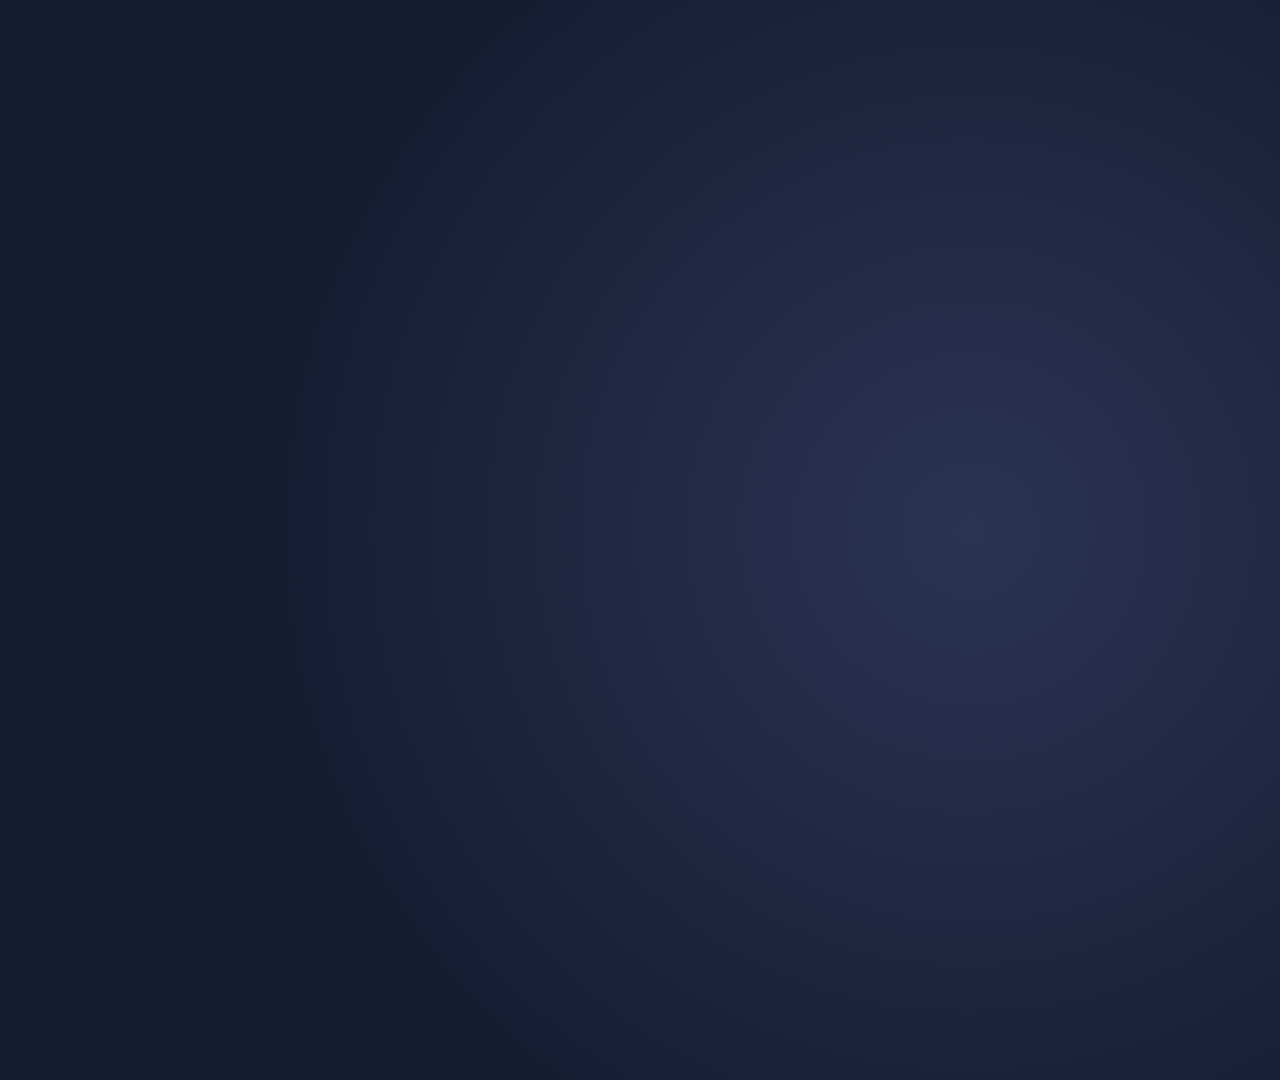
<file: _build/video_en/src/index.html>
<!doctype html>
<html lang="it">
<head>
<meta charset="utf-8">
<title>Capitolo 07 · Il setup ideale</title>
<style>
@font-face{font-family:"Butler";src:url("assets/Butler_Regular.otf");font-weight:400}
@font-face{font-family:"Butler";src:url("assets/Butler_Bold.otf");font-weight:700}
@font-face{font-family:"Karla";src:url("assets/Karla-Regular.ttf");font-weight:400}
@font-face{font-family:"Karla";src:url("assets/Karla-Medium.ttf");font-weight:500}
@font-face{font-family:"Karla";src:url("assets/Karla-Bold.ttf");font-weight:700}
:root{--app-bg:#FAF9F5;--app-side:#F3F1EA;--app-line:#E6E2D8;--app-ink:#2B2A27;--app-soft:#73726C;--app-acc:#D97757;--app-acc2:#C96442;--navy:#161d33;--navy2:#1f2742;--greige:#cbc6bb;--taupe:#75655c;--paper:#f3f1ed;--white:#fbfaf7;--ink:#161d33;--soft:#5f636d;--line:#e2ddd4}
*{margin:0;padding:0;box-sizing:border-box}
html,body{width:1920px;height:1080px;overflow:hidden;background:var(--navy)}
#root{position:relative;width:1920px;height:1080px;overflow:hidden;font-family:"Karla",sans-serif;color:var(--white)}
.layer{position:absolute;inset:0}
.serif{font-family:"Butler",serif}
.kicker{font-weight:700;font-size:22px;letter-spacing:.22em;text-transform:uppercase;color:var(--greige)}
#glow{position:absolute;width:1500px;height:1500px;left:220px;top:-220px;border-radius:50%;background:radial-gradient(circle,rgba(60,70,110,.55) 0%,rgba(22,29,51,0) 65%)}
.ring{position:absolute;width:1224px;height:1224px;left:348px}
.ring svg{width:100%;height:100%;display:block}
#ringTop{top:-684px}#ringBot{top:540px}

/* chrome */
#chromeTop{position:absolute;left:140px;right:140px;top:64px;display:flex;justify-content:space-between;font-weight:700;font-size:20px;letter-spacing:.22em;text-transform:uppercase;color:var(--greige)}
#progress{position:absolute;left:140px;right:140px;bottom:64px;height:3px}
#progressTrack{position:absolute;inset:0;background:rgba(203,198,187,.25)}
#progressFill{position:absolute;left:0;top:0;height:100%;width:100%;background:var(--greige);transform-origin:left center}

/* S1 */
#s1Wrap{position:absolute;left:140px;top:330px;width:900px}
#s1Title{font-weight:700;font-size:150px;line-height:1;margin-top:26px}
#s1Sub{font-size:56px;color:var(--greige);margin-top:34px}
.line{display:block;overflow:hidden;padding-bottom:16px}
.line>span{display:inline-block}

/* S2 dieci mosse */
#s2Left{position:absolute;left:140px;top:210px;width:600px}
#counter{height:300px;overflow:hidden;margin-top:6px}
#counterRoll div{height:300px;font-family:"Butler",serif;font-weight:700;font-size:290px;line-height:300px;color:var(--greige)}
#moveHead{position:relative;height:250px;margin-top:10px}
.mh{position:absolute;left:0;top:0;width:600px}
.mh h3{font-family:"Butler",serif;font-weight:700;font-size:62px;line-height:1.06;color:var(--white)}
.mh p{font-size:30px;color:var(--greige);margin-top:18px;line-height:1.3}
#dots{position:absolute;left:140px;top:880px;display:flex;gap:14px}
.d{width:44px;height:6px;border-radius:3px;background:rgba(203,198,187,.25);overflow:hidden}
.d i{display:block;height:100%;width:100%;background:var(--greige);transform-origin:left center;transform:scaleX(0)}

/* finestra stile app (rifatta sugli screenshot dell'app desktop) */
.win{position:absolute;left:780px;top:180px;width:1000px;height:680px;border-radius:18px;overflow:hidden;background:var(--app-bg);display:flex;box-shadow:0 40px 90px rgba(0,0,0,.35),0 0 0 1px rgba(255,255,255,.06);color:var(--app-ink);font-family:"Karla",sans-serif}
.side{width:240px;height:100%;background:var(--app-side);border-right:1px solid var(--app-line);padding:18px 14px;display:flex;flex-direction:column;gap:4px}
.lights{display:flex;gap:8px;padding:2px 6px 16px}
.lights i{width:13px;height:13px;border-radius:50%;display:block}
.tabs{display:flex;background:#ECE9E0;border-radius:10px;padding:3px;margin-bottom:14px}
.tabs span{flex:1;text-align:center;font-size:16px;padding:7px 0;border-radius:8px;color:var(--app-soft)}
.tabs span.on{background:#fff;color:var(--app-ink);box-shadow:0 1px 2px rgba(0,0,0,.06)}
.newc{display:flex;align-items:center;gap:10px;font-size:17px;white-space:nowrap;padding:8px 8px 14px}
.newc b{width:26px;height:26px;border-radius:50%;background:#E3DFD5;display:flex;align-items:center;justify-content:center;font-weight:400;font-size:20px;line-height:1}
.slabel{font-size:15px;color:var(--app-soft);padding:6px 10px 4px}
.si{font-size:18px;padding:9px 10px;border-radius:9px;color:var(--app-ink);display:flex;align-items:center;gap:12px}
.si b{width:18px;height:18px;border-radius:5px;border:1.6px solid #9C9A92;flex:none}
.si.on{background:#E8E4DA;font-weight:700}
.si.on b{border-color:var(--app-acc2);background:rgba(217,119,87,.15)}
.user{margin-top:auto;display:flex;align-items:center;gap:12px;padding:12px 6px 2px;border-top:1px solid var(--app-line)}
.user .av{width:38px;height:38px;border-radius:50%;background:#2B2A27;color:#fff;font-size:15px;font-weight:700;display:flex;align-items:center;justify-content:center}
.user span{font-size:16px;line-height:1.2}
.user small{display:block;font-size:14px;color:var(--app-soft)}
.main{position:relative;flex:1;height:100%;background:var(--app-bg)}
.pane{position:absolute;inset:0;padding:40px 44px}
.ptitle{font-family:"Butler",serif;font-weight:400;font-size:38px;color:var(--app-ink)}
.plabel{font-weight:500;font-size:16px;letter-spacing:.02em;color:var(--app-soft)}
.field{border:1px solid var(--app-line);border-radius:14px;padding:18px 20px;font-size:23px;color:var(--app-ink);background:#fff;box-shadow:0 1px 3px rgba(0,0,0,.03)}
.field.focus{border-color:#C9C4B8;box-shadow:0 0 0 3px rgba(217,119,87,.12)}
.btnx{display:inline-flex;align-items:center;justify-content:center;gap:10px;border-radius:10px;padding:14px 26px;font-weight:700;font-size:21px;background:var(--app-acc);color:#fff}
.chipx{display:inline-flex;align-items:center;gap:8px;background:#fff;border:1px solid var(--app-line);border-radius:9px;padding:8px 14px;font-size:18px;color:var(--app-ink);white-space:nowrap}
.chipx.sel{background:#2B2A27;border-color:#2B2A27;color:#fff}
.row{display:flex;align-items:center;justify-content:space-between;padding:15px 18px;border:1px solid var(--app-line);border-radius:12px;font-size:21px;background:#fff}
.tog{width:52px;height:30px;border-radius:15px;background:#D6D2C8;position:relative;flex:none}
.tog i{position:absolute;left:3px;top:3px;width:24px;height:24px;border-radius:50%;background:#fff;box-shadow:0 1px 3px rgba(0,0,0,.2)}
.tog.on{background:var(--app-acc2)}
.tog.on i{left:25px}
.cursor{position:absolute;width:30px;height:30px;z-index:5;pointer-events:none}
.fileic{width:28px;height:34px;border-radius:4px;background:#fff;border:1.6px solid #9C9A92;position:relative;flex:none}
.fileic::after{content:"";position:absolute;left:6px;right:6px;top:10px;height:2px;background:#B8B4AA;box-shadow:0 6px 0 #B8B4AA,0 12px 0 #B8B4AA}
.foldic{width:34px;height:26px;border-radius:4px;border:1.6px solid #9C9A92;background:#fff;position:relative;flex:none}
.foldic::before{content:"";position:absolute;left:-1.6px;top:-7px;width:14px;height:7px;border-radius:3px 3px 0 0;border:1.6px solid #9C9A92;border-bottom:none;background:#fff}
/* S3 istruzioni */
#s3Left{position:absolute;left:140px;top:250px;width:560px}
#s3Title{font-weight:700;font-size:84px;line-height:1.04;margin-top:20px}
#s3Note{font-size:30px;color:var(--greige);margin-top:30px;line-height:1.35}
#s3Win .pane{padding:40px 46px}
#typed{font-size:27px;line-height:1.5;color:var(--ink);min-height:340px}
#typed .c{display:none}
#caret{display:inline-block;width:3px;height:30px;background:var(--app-acc);vertical-align:-5px;margin-left:2px}
#layers{position:absolute;left:800px;top:250px;width:980px;height:600px}
.lay{position:absolute;left:0;right:0;border-radius:22px;padding:34px 40px;display:flex;align-items:center;gap:28px}
.lay .n{font-family:"Butler",serif;font-weight:700;font-size:64px;width:70px}
.lay h4{font-family:"Butler",serif;font-weight:700;font-size:44px}
.lay p{font-size:26px;margin-top:6px}
#lay1{top:300px;background:var(--paper);color:var(--ink)}
#lay1 .n{color:var(--taupe)}
#lay2{top:80px;background:var(--taupe);color:var(--white);box-shadow:0 30px 60px rgba(0,0,0,.3)}

/* S4 memoria e privacy */
#s4Left{position:absolute;left:140px;top:250px;width:560px}
#s4Title{font-weight:700;font-size:84px;line-height:1.04;margin-top:20px}
#memCard{position:absolute;left:800px;top:200px;width:980px;height:420px;background:var(--app-bg);border-radius:22px;color:var(--ink);padding:40px 46px;box-shadow:0 40px 90px rgba(0,0,0,.35)}
.mem{display:flex;align-items:center;gap:18px;font-size:26px;padding:16px 0;border-bottom:2px solid var(--line)}
.mem b{width:12px;height:12px;border-radius:50%;background:var(--taupe);flex:none}
#memActs{display:flex;gap:14px;margin-top:26px}
#projRow{position:absolute;left:800px;top:670px;width:980px;display:flex;gap:22px}
.proj{flex:1;background:var(--navy2);border:2px solid rgba(203,198,187,.35);border-radius:18px;padding:22px 24px}
.proj h5{font-family:"Butler",serif;font-weight:700;font-size:30px;color:var(--white)}
.proj p{font-size:21px;color:var(--greige);margin-top:6px;display:flex;align-items:center;gap:10px}
#privRow{position:absolute;left:800px;top:250px;width:980px;display:flex;gap:28px}
.priv{flex:1;border-radius:22px;padding:40px 40px;height:330px;display:flex;flex-direction:column;gap:18px}
.priv h5{font-family:"Butler",serif;font-weight:700;font-size:44px}
.priv p{font-size:26px;line-height:1.35}
.badge{width:64px;height:64px;border-radius:50%;display:flex;align-items:center;justify-content:center}
#privOk{background:#fff;color:var(--ink)}
#privOk .badge{background:var(--navy)}
#privNo{background:transparent;border:2px solid rgba(203,198,187,.4);color:var(--greige)}
#privNo .badge{background:rgba(203,198,187,.18)}
#privNote{position:absolute;left:800px;top:640px;width:980px;font-family:"Butler",serif;font-size:42px;line-height:1.25;color:var(--white)}
#privNote b{font-weight:700}

/* S5 errori (carta) */
#s5{background:var(--paper);color:var(--ink)}
#s5Left{position:absolute;left:140px;top:200px;width:520px}
#s5Left .kicker{color:var(--taupe)}
#s5Title{font-weight:700;font-size:96px;line-height:1.02;margin-top:20px;color:var(--ink)}
#s5Sub{font-size:30px;color:var(--soft);margin-top:30px;line-height:1.35}
#errs{position:absolute;left:760px;right:140px;top:170px;display:flex;flex-direction:column;gap:16px}
.err{display:flex;align-items:center;gap:24px;background:#fff;border-radius:18px;padding:20px 26px;box-shadow:0 14px 30px rgba(22,29,51,.06)}
.err .x{width:46px;height:46px;border-radius:50%;background:var(--taupe);display:flex;align-items:center;justify-content:center;flex:none}
.err .tx{position:relative;font-size:31px;color:var(--ink)}
.err .st{position:absolute;left:0;right:0;top:54%;height:3px;background:var(--taupe);transform-origin:left center;transform:scaleX(0)}
.err .n{margin-left:auto;font-weight:700;font-size:20px;letter-spacing:.1em;color:var(--greige)}

/* S6 chiusura */
#s6Wrap{position:absolute;left:140px;top:380px}
#s6Title{font-weight:700;font-size:120px;line-height:1;margin-top:24px}
#s6Next{font-size:32px;color:var(--greige);margin-top:34px}
#logo{position:absolute;left:140px;bottom:120px;width:300px}
</style>
</head>
<body>
<div id="root">
  <div class="layer" id="bg"><div id="glow"></div></div>
  <div class="layer" id="rings">
    <div class="ring" id="ringTop"><svg viewBox="0 0 1224 1224"><defs><linearGradient id="gBT" x1="0" y1="0" x2="1" y2="0"><stop offset="0" stop-color="#7c6a60"/><stop offset=".28" stop-color="#b8aa9d"/><stop offset=".5" stop-color="#1c2232"/><stop offset=".74" stop-color="#5c4d48"/><stop offset="1" stop-color="#8f7d71"/></linearGradient><linearGradient id="gCT" x1="0" y1="0" x2="1" y2="0"><stop offset="0" stop-color="#8b7a6f"/><stop offset=".6" stop-color="#bdb1a4"/><stop offset="1" stop-color="#d9d1c5"/></linearGradient></defs><path class="band" fill="url(#gBT)" fill-rule="evenodd"/><path class="cres" fill="url(#gCT)" fill-rule="evenodd"/></svg></div>
    <div class="ring" id="ringBot"><svg viewBox="0 0 1224 1224"><defs><linearGradient id="gBB" x1="0" y1="0" x2="1" y2="0"><stop offset="0" stop-color="#7c6a60"/><stop offset=".28" stop-color="#b8aa9d"/><stop offset=".5" stop-color="#1c2232"/><stop offset=".74" stop-color="#5c4d48"/><stop offset="1" stop-color="#8f7d71"/></linearGradient><linearGradient id="gCB" x1="0" y1="0" x2="1" y2="0"><stop offset="0" stop-color="#8b7a6f"/><stop offset=".6" stop-color="#bdb1a4"/><stop offset="1" stop-color="#d9d1c5"/></linearGradient></defs><path class="band" fill="url(#gBB)" fill-rule="evenodd"/><path class="cres" fill="url(#gCB)" fill-rule="evenodd"/></svg></div>
  </div>

  <!-- S1 titolo -->
  <section class="layer" id="s1">
    <div id="s1Wrap">
      <p class="kicker" id="s1K">L'AI al lavoro · Capitolo 07</p>
      <h1 class="serif" id="s1Title"><span class="line"><span id="s1a">Il setup</span></span><span class="line"><span id="s1b">ideale.</span></span></h1>
      <p class="serif" id="s1Sub">Dieci mosse per partire bene.</p>
    </div>
  </section>

  <!-- S2 dieci mosse -->
  <section class="layer" id="s2">
    <div id="s2Left">
      <p class="kicker">Il setup ideale · Dieci mosse</p>
      <div id="counter"><div id="counterRoll"></div></div>
      <div id="moveHead"></div>
    </div>
    <div id="dots"></div>
    <div class="win" id="appWin">
      <div class="side">
        <div class="lights"><i style="background:#FF5F57"></i><i style="background:#FEBC2E"></i><i style="background:#28C840"></i></div>
        <div class="tabs"><span class="on">Claude</span><span>Code</span></div>
        <div class="newc"><b>+</b>Nuova conversazione</div>
        <div class="si" data-k="rec"><b></b>Recenti</div>
        <div class="si" data-k="prj"><b></b>Progetti</div>
        <div class="si" data-k="art"><b></b>Artifact</div>
        <div class="si" data-k="pia"><b></b>Pianificate</div>
        <div class="si" data-k="cus"><b></b>Customize</div>
        <div class="si" data-k="imp"><b></b>Impostazioni</div>
        <div class="user"><span class="av">MK</span><span>Marketing<small>Piano Team</small></span></div>
      </div>
      <div class="main" id="panes">
        <!-- 1 login -->
        <div class="pane" data-m="1" style="display:flex;flex-direction:column;align-items:center;justify-content:center;gap:22px;text-align:center">
          <div class="ptitle" style="font-size:48px">Benvenuto</div>
          <div style="font-size:23px;color:var(--soft)">App desktop per Mac e Windows</div>
          <div class="field focus" style="width:470px;text-align:left" id="mail1">nome.cognome@colombinigroup.com</div>
          <div class="btnx" style="width:470px;background:#2B2A27" id="btn1">Continua con l'account aziendale</div>
        </div>
        <!-- 2 istruzioni -->
        <div class="pane" data-m="2">
          <div class="plabel">Impostazioni / Generali</div>
          <div class="ptitle" style="margin-top:12px">Istruzioni per Claude</div>
          <div style="font-size:21px;color:var(--soft);margin-top:10px">Valgono in ogni conversazione.</div>
          <div class="field focus" style="margin-top:26px;height:300px;line-height:1.5" id="f2">Lavoro nel marketing del Gruppo Colombini, settore arredo premium.<span id="car2" style="display:inline-block;width:3px;height:28px;background:var(--navy);vertical-align:-5px;margin-left:3px"></span></div>
        </div>
        <!-- 3 modello -->
        <div class="pane" data-m="3">
          <div class="plabel">Modello predefinito</div>
          <div style="margin-top:22px;display:flex;flex-direction:column;gap:12px" id="models">
            <div class="row" data-x="h"><span><b style="font-family:Butler,serif;font-size:28px">Haiku</b> <span style="color:var(--soft);font-size:20px">rapido e leggero</span></span><span class="tog"><i></i></span></div>
            <div class="row" data-x="s"><span><b style="font-family:Butler,serif;font-size:28px">Sonnet</b> <span style="color:var(--soft);font-size:20px">equilibrato, tutti i giorni</span></span><span class="tog"><i></i></span></div>
            <div class="row" data-x="o"><span><b style="font-family:Butler,serif;font-size:28px">Opus</b> <span style="color:var(--soft);font-size:20px">ragionamento profondo</span></span><span class="tog"><i></i></span></div>
            <div class="row" data-x="f"><span><b style="font-family:Butler,serif;font-size:28px">Fable</b> <span style="color:var(--soft);font-size:20px">progetti lunghi e autonomi</span></span><span class="tog"><i></i></span></div>
          </div>
          <div class="plabel" style="margin-top:28px">Effort</div>
          <div style="position:relative;margin-top:18px;height:46px">
            <div style="position:absolute;left:0;right:0;top:20px;height:6px;border-radius:3px;background:var(--line)"></div>
            <div id="effFill" style="position:absolute;left:0;top:20px;height:6px;border-radius:3px;background:var(--app-acc);width:50%"></div>
            <div id="effKnob" style="position:absolute;top:8px;width:30px;height:30px;border-radius:50%;background:#fff;border:2px solid var(--app-acc);left:calc(50% - 15px)"></div>
          </div>
          <div style="display:flex;justify-content:space-between;font-size:20px;color:var(--soft)"><span>Basso</span><span id="effMed" style="font-weight:700;color:var(--ink)">Medio</span><span>Alto</span></div>
        </div>
        <!-- 4 cartelle attendibili -->
        <div class="pane" data-m="4">
          <div class="plabel">Impostazioni</div>
          <div class="ptitle" style="margin-top:12px">Cartelle attendibili</div>
          <div style="font-size:21px;color:var(--soft);margin-top:10px">Claude lavora solo nelle cartelle che autorizzi.</div>
          <div style="margin-top:26px;display:flex;flex-direction:column;gap:12px">
            <div class="row" id="trust1"><span style="display:flex;align-items:center;gap:18px"><span class="foldic"></span>Marketing Claude</span><span class="tog" id="tg4"><i></i></span></div>
            <div class="row" style="opacity:.45"><span style="display:flex;align-items:center;gap:18px"><span class="foldic" style="background:#b9b2a6"></span>Tutto il disco</span><span class="tog"><i></i></span></div>
          </div>
        </div>
        <!-- 5 progetto -->
        <div class="pane" data-m="5">
          <div class="plabel">Progetti</div>
          <div style="display:flex;justify-content:space-between;align-items:center;margin-top:12px"><div class="ptitle">Nuovo progetto</div><div class="chipx">+ Nuovo progetto</div></div>
          <div class="field" style="margin-top:22px">Marketing</div>
          <div class="row" style="margin-top:14px" id="useFolder"><span style="display:flex;align-items:center;gap:18px"><span class="foldic"></span>Usa una cartella esistente</span><span class="chipx" id="pick5">Marketing Claude</span></div>
          <div id="proj5" style="margin-top:22px;background:#fff;border:1px solid var(--app-line);color:var(--app-ink);border-radius:18px;padding:24px 26px;display:flex;align-items:center;gap:20px">
            <span class="foldic"></span>
            <span><b style="font-family:Butler,serif;font-size:32px;font-weight:400">Marketing</b><br><span style="font-size:19px;color:var(--app-soft)">Collegato alla cartella Marketing Claude</span></span>
          </div>
        </div>
        <!-- 6 materiali -->
        <div class="pane" data-m="6">
          <div class="plabel">Marketing Claude</div>
          <div class="ptitle" style="margin-top:12px">Materiali del brand</div>
          <div style="margin-top:24px;display:flex;flex-direction:column;gap:12px" id="files6">
            <div class="row"><span style="display:flex;align-items:center;gap:18px"><span class="fileic"></span>Brand book.pdf</span><span style="font-size:19px;color:var(--soft)">01_Brand</span></div>
            <div class="row"><span style="display:flex;align-items:center;gap:18px"><span class="fileic"></span>Tono di voce.md</span><span style="font-size:19px;color:var(--soft)">00_Leggimi</span></div>
            <div class="row"><span style="display:flex;align-items:center;gap:18px"><span class="fileic"></span>Esempi approvati</span><span style="font-size:19px;color:var(--soft)">03_Esempi</span></div>
          </div>
        </div>
        <!-- 7 skill -->
        <div class="pane" data-m="7">
          <div class="plabel">Customize / Skill e plugin</div>
          <div style="margin-top:22px;display:flex;flex-direction:column;gap:12px" id="sk7">
            <div class="row"><span>Word</span><span class="tog"><i></i></span></div>
            <div class="row"><span>Excel</span><span class="tog"><i></i></span></div>
            <div class="row"><span>PowerPoint</span><span class="tog"><i></i></span></div>
            <div class="row" style="background:var(--paper)"><span><b style="font-family:Butler,serif;font-size:28px">Plugin Marketing</b></span><span class="chipx" id="inst7">Installa</span></div>
          </div>
        </div>
        <!-- 8 connettori -->
        <div class="pane" data-m="8">
          <div class="plabel">Customize / Connettori</div>
          <div style="margin-top:22px;display:flex;flex-direction:column;gap:12px" id="cn8">
            <div class="row"><span>Mail</span><span class="tog"><i></i></span></div>
            <div class="row"><span>Calendario</span><span class="tog"><i></i></span></div>
            <div class="row"><span>SharePoint</span><span class="tog"><i></i></span></div>
            <div class="row" style="opacity:.45"><span>Tutti gli altri</span><span class="tog"><i></i></span></div>
          </div>
          <div class="chipx" id="it8" style="margin-top:22px;background:#F3F1EA">Concordato con l'IT</div>
        </div>
        <!-- 9 permessi -->
        <div class="pane" data-m="9" style="display:flex;flex-direction:column;justify-content:flex-end">
          <div style="position:absolute;left:44px;top:40px" class="plabel">Permessi</div>
          <div id="perm9" style="position:absolute;right:44px;top:110px;width:420px;background:#fff;border:1px solid var(--app-line);border-radius:16px;padding:12px;box-shadow:0 20px 40px rgba(22,29,51,.12)">
            <div class="row" style="border:none;background:#F3F1EA" id="pm"><span><b>Manuale</b><br><span style="font-size:19px;color:var(--soft)">Chiede prima di agire</span></span></div>
            <div class="row" style="border:none;margin-top:6px"><span><b>Auto</b><br><span style="font-size:19px;color:var(--soft)">Per flussi collaudati</span></span></div>
          </div>
          <div class="field" style="height:160px;position:relative;border-radius:18px">
            <span style="color:var(--app-soft)">Digita / per i comandi</span>
            <div style="position:absolute;left:18px;right:18px;bottom:16px;display:flex;gap:10px;align-items:center"><span class="chipx" style="border:none;padding:6px 8px;font-size:22px">+</span><span class="chipx" style="border:none">Lavora in una cartella</span><span class="chipx sel" id="chipMan">Manuale</span><span style="margin-left:auto;font-size:18px;color:var(--app-ink)">Sonnet 5.5</span><span class="btnx" style="padding:9px 16px;font-size:18px;border-radius:9px">Andiamo <svg width="16" height="16" viewBox="0 0 24 24"><path d="M5 12h13M13 6l6 6-6 6" stroke="#fff" stroke-width="2.4" fill="none" stroke-linecap="round" stroke-linejoin="round"/></svg></span></div>
          </div>
        </div>
        <!-- 10 controllo mensile -->
        <div class="pane" data-m="10">
          <div class="plabel">Impostazioni / Utilizzo</div>
          <div class="ptitle" style="margin-top:12px">Un controllo al mese</div>
          <div style="margin-top:26px;display:flex;flex-direction:column;gap:22px">
            <div><div style="display:flex;justify-content:space-between;font-size:22px"><span>Sessione corrente</span><span style="color:var(--soft)">si ricarica ogni 5 ore</span></div><div style="height:12px;border-radius:6px;background:var(--line);margin-top:10px;overflow:hidden"><i class="bar10" style="display:block;height:100%;width:38%;background:var(--app-acc);transform-origin:left center"></i></div></div>
            <div><div style="display:flex;justify-content:space-between;font-size:22px"><span>Limite settimanale</span><span style="color:var(--soft)">tetto della settimana</span></div><div style="height:12px;border-radius:6px;background:var(--line);margin-top:10px;overflow:hidden"><i class="bar10" style="display:block;height:100%;width:61%;background:var(--taupe);transform-origin:left center"></i></div></div>
          </div>
          <div class="row" style="margin-top:28px"><span>Memoria</span><span class="chipx">Rivedi</span></div>
        </div>
        <svg class="cursor" id="cur" viewBox="0 0 24 24"><path d="M4 2l16 10-7 1.5L9.5 21z" fill="#161d33" stroke="#fff" stroke-width="1.5" stroke-linejoin="round"/></svg>
      </div>
    </div>
  </section>

  <!-- S3 istruzioni personali -->
  <section class="layer" id="s3">
    <div id="s3Left">
      <p class="kicker">Esempio da adattare</p>
      <h2 class="serif" id="s3Title">Istruzioni personali.</h2>
      <p id="s3Note">Impostazioni / Generali / Istruzioni per Claude</p>
    </div>
    <div class="win" id="s3Win" style="top:200px;height:640px">
      <div class="main"><div class="pane">
        <div class="plabel">Istruzioni per Claude</div>
        <div class="field focus" style="margin-top:20px;height:470px"><div id="typed"></div></div>
      </div></div>
    </div>
    <div id="layers">
      <div class="lay" id="lay1"><span class="n">1</span><div><h4>Istruzioni per Claude</h4><p>Valgono in ogni conversazione.</p></div></div>
      <div class="lay" id="lay2"><span class="n">2</span><div><h4>Istruzioni del progetto</h4><p>Aggiungono le regole specifiche.</p></div></div>
    </div>
  </section>

  <!-- S4 memoria e privacy -->
  <section class="layer" id="s4">
    <div id="s4Left">
      <p class="kicker" id="s4K">Due parole su</p>
      <h2 class="serif" id="s4Title">Memoria<br>e privacy.</h2>
    </div>
    <div id="memCard">
      <div class="plabel">Cosa ricorda Claude</div>
      <div style="margin-top:12px" id="mems">
        <div class="mem"><b></b>Lavori nel marketing, settore arredo premium</div>
        <div class="mem"><b></b>Preferisci frasi brevi e niente superlativi</div>
        <div class="mem"><b></b>Per i testi lunghi vuoi prima una scaletta</div>
      </div>
      <div id="memActs"><span class="chipx" id="ma1">Vedi</span><span class="chipx" id="ma2">Correggi</span><span class="chipx" id="ma3">Cancella</span></div>
    </div>
    <div id="projRow">
      <div class="proj"><h5>Marketing</h5><p><span style="width:10px;height:10px;border-radius:50%;background:var(--greige)"></span>la sua memoria</p></div>
      <div class="proj"><h5>Eventi</h5><p><span style="width:10px;height:10px;border-radius:50%;background:var(--greige)"></span>la sua memoria</p></div>
      <div class="proj"><h5>Social</h5><p><span style="width:10px;height:10px;border-radius:50%;background:var(--greige)"></span>la sua memoria</p></div>
    </div>
    <div id="privRow">
      <div class="priv" id="privOk"><div class="badge"><svg width="34" height="34" viewBox="0 0 24 24"><path d="M5 12.5l4.5 4.5L19 7.5" stroke="#fbfaf7" stroke-width="2.6" fill="none" stroke-linecap="round" stroke-linejoin="round"/></svg></div><h5>Account aziendale</h5><p>Usa sempre quello di lavoro.</p></div>
      <div class="priv" id="privNo"><div class="badge"><svg width="30" height="30" viewBox="0 0 24 24"><path d="M6 6l12 12M18 6L6 18" stroke="#cbc6bb" stroke-width="2.6" fill="none" stroke-linecap="round"/></svg></div><h5>Account personale</h5><p>Non per i dati aziendali.</p></div>
    </div>
    <p id="privNote">Dati sensibili dei clienti: <b>solo se servono.</b></p>
  </section>

  <!-- S5 errori -->
  <section class="layer" id="s5">
    <div id="s5Left">
      <p class="kicker">E infine</p>
      <h2 class="serif" id="s5Title">Errori da evitare.</h2>
      <p id="s5Sub">Li abbiamo visti accadere tutti.</p>
    </div>
    <div id="errs"></div>
  </section>

  <!-- S6 chiusura -->
  <section class="layer" id="s6">
    <div id="s6Wrap">
      <p class="kicker">Capitolo 07</p>
      <h2 class="serif" id="s6Title">Il setup ideale.</h2>
      <p class="serif" id="s6Next">Prossimo capitolo: automatizzare il ripetitivo.</p>
    </div>
    <img id="logo" src="assets/colombini-logo.png" alt="">
  </section>

  <div class="layer" id="chrome">
    <div id="chromeTop"><span>L'AI al lavoro · Capitolo 07</span><span>Il setup ideale</span></div>
    <div id="progress"><div id="progressTrack"></div><div id="progressFill"></div></div>
  </div>
</div>

<script>
const TOTAL = 122;
const $ = s => document.querySelector(s), $$ = s => [...document.querySelectorAll(s)];
function ringPath(cx,cy,r){return `M ${cx-r} ${cy} a ${r} ${r} 0 1 0 ${2*r} 0 a ${r} ${r} 0 1 0 ${-2*r} 0 Z`}
$$(".ring").forEach(r=>{r.querySelector(".band").setAttribute("d",ringPath(612,612,612)+" "+ringPath(612,612,430));r.querySelector(".cres").setAttribute("d",ringPath(612,612,430)+" "+ringPath(660,560,300));});

/* ---------- dati ---------- */
const MOVES = [
 [4.12,"Installa l'app desktop","Accedi con l'account aziendale.","rec"],
 [8.68,"Scrivi le Istruzioni per Claude","Impostazioni / Generali.","imp"],
 [13.92,"Sonnet, effort medio","Il modello predefinito di tutti i giorni.","rec"],
 [18.08,"Autorizza la cartella di lavoro","Tra le cartelle attendibili.","imp"],
 [22.36,"Cartella e progetto collegato","Progetti / + / Usa una cartella esistente.","prj"],
 [25.92,"Carica i materiali del brand","Brand book, tono di voce, esempi approvati.","prj"],
 [30.16,"Installa skill e plugin","Word, Excel, PowerPoint e il plugin Marketing.","cus"],
 [35.56,"Solo i connettori utili","Coinvolgendo l'IT.","cus"],
 [39.72,"Permessi in Manuale","Claude chiede prima di agire.","rec"],
 [42.0,"Un controllo al mese","Memoria e utilizzo.","imp"]
];
const S2_END = 46.0;
const roll = $("#counterRoll"), mh = $("#moveHead"), dots = $("#dots");
MOVES.forEach((m,i)=>{
  const d=document.createElement("div"); d.textContent=String(i+1).padStart(2,"0"); roll.appendChild(d);
  const h=document.createElement("div"); h.className="mh"; h.innerHTML=`<h3></h3><p></p>`; h.querySelector("h3").textContent=m[1]; h.querySelector("p").textContent=m[2]; mh.appendChild(h);
  const dt=document.createElement("div"); dt.className="d"; dt.innerHTML="<i></i>"; dots.appendChild(dt);
});
const SENT = [
 [48.72,52.80,"Lavoro nel marketing del Gruppo Colombini, settore arredo premium. "],
 [53.20,55.76,"Quando mancano dati chiedimeli, non inventare. "],
 [56.08,58.48,"Per i testi lunghi proponi prima una scaletta. "],
 [58.80,61.28,"Indica sempre le fonti quando cerchi sul web. "],
 [61.60,64.56,"Se un compito è ambiguo, fammi una domanda prima di partire."]
];
const typed=$("#typed"); const chars=[];
SENT.forEach(s=>{ for(const c of s[2]){ const sp=document.createElement("span"); sp.className="c"; sp.textContent=c; typed.appendChild(sp); chars.push([sp,s]); } });
const caret=document.createElement("span"); caret.id="caret"; typed.appendChild(caret);
const ERRS = [
 [96.48,"Chat infinite su argomenti diversi"],
 [100.44,"Ricaricare ogni volta gli stessi file"],
 [104.40,"Il modello più potente per tutto"],
 [107.00,"Ritoccare a mano e poi far rigenerare"],
 [110.60,"Accesso a tutto il disco o a tutti gli account"],
 [113.88,"Fidarsi di numeri e fatti senza verificarli"],
 [116.88,"Partire dall'automazione più complessa"]
];
const errs=$("#errs");
ERRS.forEach((e,i)=>{ const d=document.createElement("div"); d.className="err"; d.innerHTML=`<span class="x"><svg width="22" height="22" viewBox="0 0 24 24"><path d="M6 6l12 12M18 6L6 18" stroke="#fbfaf7" stroke-width="3" fill="none" stroke-linecap="round"/></svg></span><span class="tx"><span></span><i class="st"></i></span><span class="n">${String(i+1).padStart(2,"0")}</span>`; d.querySelector(".tx span").textContent=e[1]; errs.appendChild(d); });

/* ---------- motore di animazione deterministico ---------- */
const clamp=(v,a=0,b=1)=>Math.min(b,Math.max(a,v));
const E={lin:x=>x, out3:x=>1-Math.pow(1-x,3), in3:x=>x*x*x, io3:x=>x<.5?4*x*x*x:1-Math.pow(-2*x+2,3)/2, outExpo:x=>x>=1?1:1-Math.pow(2,-10*x), back:x=>{const c1=1.7,c3=c1+1;return 1+c3*Math.pow(x-1,3)+c1*Math.pow(x-1,2)}, sine:x=>-(Math.cos(Math.PI*x)-1)/2};
const P=(t,a,d,e=E.out3)=>e(clamp((t-a)/d));
const lerp=(a,b,p)=>a+(b-a)*p;
function st(el,{o,x=0,y=0,s=1,r=0,blur=0,clip}={}){ if(!el) return; if(o!==undefined) el.style.opacity=o; el.style.transform=`translate(${x}px,${y}px) scale(${s}) rotate(${r}deg)`; el.style.filter=blur?`blur(${blur}px)`:"none"; if(clip!==undefined) el.style.clipPath=clip; }
function win(t,a,b,fi=.5,fo=.45){ if(t<a||t>b) return 0; return Math.min(P(t,a,fi,E.out3), 1-P(t,b-fo,fo,E.in3)); }
function vis(el,o){ el.style.visibility=o>0.001?"visible":"hidden"; }

function render(t){
  /* sfondo */
  st($("#glow"),{s:lerp(.92,1.08,(Math.sin(t*0.6)+1)/2)});
  /* anelli: apertura, poi escono; rientrano nel finale */
  const rt=$("#ringTop"), rb=$("#ringBot");
  if(t<4.6){ const p=P(t,0.1,1.6,E.outExpo); st(rt,{x:520,y:lerp(-760,0,p),r:lerp(-110,-15,p)+t*2,s:.78}); st(rb,{x:520,y:lerp(760,0,p),r:lerp(110,15,p)-t*2,s:.78}); }
  else if(t<120){ const p=P(t,3.7,.6,E.in3); st(rt,{x:520,y:lerp(0,-1200,p),r:-8+p*120,s:.78}); st(rb,{x:520,y:lerp(0,1200,p),r:8-p*120,s:.78}); }
  else { const p=P(t,119.3,1.6,E.outExpo); st(rt,{x:520,y:lerp(-1200,0,p),r:lerp(-160,0,p),s:.78}); st(rb,{x:520,y:lerp(1200,0,p),r:lerp(160,0,p),s:.78}); }

  /* chrome */
  const co = Math.min(P(t,4.2,.6), 1-P(t,118.6,.5));
  st($("#chromeTop"),{o:co,y:lerp(-14,0,P(t,4.2,.6))});
  st($("#progress"),{o:co}); $("#progressFill").style.transform=`scaleX(${clamp(t/119.2)})`;
  const paper = t>92.6 && t<118.9;
  $("#chromeTop").style.color = paper ? "#75655c" : "#cbc6bb";
  $("#progressFill").style.background = paper ? "#75655c" : "#cbc6bb";
  $("#progressTrack").style.background = paper ? "rgba(117,101,92,.25)" : "rgba(203,198,187,.25)";

  /* S1 */
  const s1=$("#s1"); const o1=win(t,0,4.0,.01,.45); vis(s1,o1); st(s1,{o:o1});
  st($("#s1K"),{o:P(t,.4,.6),y:lerp(16,0,P(t,.4,.6))});
  st($("#s1a"),{y:lerp(170,0,P(t,.7,.8,E.outExpo))});
  st($("#s1b"),{y:lerp(170,0,P(t,1.05,.8,E.outExpo))});
  st($("#s1Sub"),{o:P(t,2.3,.7),y:lerp(24,0,P(t,2.3,.7))});

  /* S2 */
  const s2=$("#s2"); const o2=win(t,3.8,S2_END,.6,.5); vis(s2,o2); st(s2,{o:o2});
  let mi=-1; MOVES.forEach((m,i)=>{ if(t>=m[0]-0.15) mi=i; });
  const cmi=Math.max(0,mi);
  // contatore
  let y=0; MOVES.forEach((m,i)=>{ if(i>0) y+= -300*P(t,m[0]-0.15,.35,E.out3); }); st(roll,{y});
  st($("#counter"),{o:P(t,4.0,.5),y:lerp(40,0,P(t,4.0,.5,E.outExpo))});
  $$(".mh").forEach((h,i)=>{ const a=MOVES[i][0]-0.1, b=(MOVES[i+1]?MOVES[i+1][0]:S2_END+1)-0.15; const o=(t>=a-0.01&&t<b+0.3)?Math.min(P(t,a,.45),1-P(t,b,.25,E.in3)):0; st(h,{o,y:lerp(26,0,P(t,a,.5,E.outExpo))-lerp(0,20,P(t,b,.25,E.in3))}); });
  $$(".d i").forEach((d,i)=>{ d.style.transform=`scaleX(${P(t,MOVES[i][0]-0.1,.4)})`; });
  st($("#dots"),{o:P(t,4.3,.5)});
  const aw=$("#appWin"); st(aw,{o:P(t,4.0,.4),y:lerp(70,0,P(t,4.0,.8,E.outExpo)),s:lerp(.95,1,P(t,4.0,.8,E.outExpo))});
  $$(".si").forEach(s=>s.classList.toggle("on", s.dataset.k===MOVES[cmi][3]));
  $$("#panes .pane").forEach(p=>{ const k=+p.dataset.m-1; const a=MOVES[k][0]-0.15, b=(MOVES[k+1]?MOVES[k+1][0]:S2_END+1)-0.15; const o=(t>=a&&t<b+0.25)?Math.min(P(t,a,.35),1-P(t,b,.2,E.in3)):(k===0&&t<a?1:0); p.style.visibility=o>0.001?"visible":"hidden"; st(p,{o,y:lerp(18,0,P(t,a,.45,E.outExpo))}); });
  // dettagli per mossa
  st($("#btn1"),{s:1-0.05*Math.sin(Math.PI*clamp((t-6.4)/.3))});
  $("#car2").style.opacity = (Math.floor(t*2.2)%2)?1:0;
  $$("#models .row").forEach(r=>{ const on=r.dataset.x==="s" && t>15.3; r.querySelector(".tog").classList.toggle("on",on); r.style.borderColor=on?"#C96442":"#E6E2D8"; });
  const ef=lerp(10,50,P(t,16.1,.7)); $("#effFill").style.width=ef+"%"; $("#effKnob").style.left=`calc(${ef}% - 15px)`;
  $("#tg4").classList.toggle("on", t>20.0); $("#trust1").style.borderColor = t>20.0 ? "#C96442" : "#E6E2D8";
  st($("#pick5"),{o:P(t,23.7,.3)}); st($("#proj5"),{o:P(t,24.4,.4),y:lerp(20,0,P(t,24.4,.5,E.back))});
  $$("#files6 .row").forEach((r,i)=>{ const a=[27.04,28.0,28.8][i]; st(r,{o:P(t,a,.3),x:lerp(40,0,P(t,a,.45,E.back))}); });
  $$("#sk7 .row").forEach((r,i)=>{ if(i<3){ r.querySelector(".tog").classList.toggle("on", t>[32.0,32.48,33.12][i]); } });
  $("#inst7").textContent = t>34.6 ? "Installato" : "Installa"; $("#inst7").classList.toggle("sel", t>34.6);
  $$("#cn8 .row").forEach((r,i)=>{ if(i<3) r.querySelector(".tog").classList.toggle("on", t>[37.4,37.75,38.1][i]); });
  st($("#it8"),{o:P(t,38.4,.35),s:lerp(.85,1,P(t,38.4,.4,E.back))});
  st($("#perm9"),{o:P(t,40.2,.3),y:lerp(16,0,P(t,40.2,.35))});
  $("#pm").style.outline = t>40.9 ? "2px solid #C96442" : "none";
  $$(".bar10").forEach((b,i)=>{ b.style.transform=`scaleX(${P(t,43.4+i*.35,.8)})`; });
  // cursore
  const C=[[4.6,360,520],[6.3,370,420],[9.4,330,320],[14.5,560,190],[15.2,640,190],[16.2,330,500],[18.6,600,330],[19.8,610,300],[23.0,450,330],[23.6,600,330],[26.4,560,420],[31.0,620,200],[32.0,640,170],[33.2,640,320],[34.4,620,400],[36.2,640,180],[38.1,640,320],[40.2,380,560],[40.8,520,150],[42.6,600,420],[45.0,600,540]];
  let cx=C[0][1],cy=C[0][2]; for(let i=0;i<C.length;i++){ if(t>=C[i][0]){ const n=C[i+1]; if(n){ const p=P(t,C[i][0]+0.2,Math.min(.7,n[0]-C[i][0]-0.2),E.io3); cx=C[i][1]; cy=C[i][2]; if(t>=C[i][0]+0.2){ cx=lerp(C[i][1],n[1],p); cy=lerp(C[i][2],n[2],p); } } else { cx=C[i][1]; cy=C[i][2]; } } }
  st($("#cur"),{o:P(t,4.6,.3),x:cx,y:cy});

  /* S3 */
  const s3=$("#s3"); const o3=win(t,45.7,70.6,.5,.45); vis(s3,o3); st(s3,{o:o3});
  st($("#s3Left"),{o:P(t,46.1,.5),y:lerp(30,0,P(t,46.1,.6,E.outExpo))});
  const w3=$("#s3Win"); const out3=P(t,64.7,.6,E.io3);
  st(w3,{o:P(t,46.4,.4)*(1-out3),y:lerp(60,0,P(t,46.4,.8,E.outExpo))-lerp(0,80,out3),s:1-0.06*out3});
  let last=null; chars.forEach(([sp,s],j)=>{ const span=s[1]-s[0]-0.15; const idx=s[2].indexOf(sp.textContent); });
  SENT.forEach(s=>{ const n=s[2].length; const k=Math.floor(n*clamp((t-s[0])/(s[1]-s[0]-0.1))); s.k=k; });
  let ci=0; SENT.forEach(s=>{ for(let j=0;j<s[2].length;j++){ chars[ci][0].style.display = j<s.k?"inline":"none"; ci++; } });
  caret.style.opacity = t<64.6 ? ((Math.floor(t*2.4)%2)?1:0.15) : 0;
  st($("#s3Note"),{o:P(t,46.8,.5)*(1-P(t,64.7,.4))});
  st($("#lay1"),{o:P(t,65.2,.5),y:lerp(60,0,P(t,65.2,.7,E.outExpo))});
  st($("#lay2"),{o:P(t,68.1,.45),y:lerp(-60,0,P(t,68.1,.7,E.back))});

  /* S4 */
  const s4=$("#s4"); const o4=win(t,70.4,92.7,.5,.45); vis(s4,o4); st(s4,{o:o4});
  st($("#s4Left"),{o:P(t,70.8,.5),y:lerp(30,0,P(t,70.8,.6,E.outExpo))});
  const memOut=P(t,84.7,.5,E.in3);
  st($("#memCard"),{o:P(t,73.0,.4)*(1-memOut),y:lerp(60,0,P(t,73.0,.8,E.outExpo))-lerp(0,60,memOut)});
  $$("#mems .mem").forEach((m,i)=>st(m,{o:P(t,73.6+i*.45,.35),x:lerp(30,0,P(t,73.6+i*.45,.45))}));
  [["#ma1",77.4],["#ma2",78.75],["#ma3",79.7]].forEach(([id,a])=>{ const on=t>a; $(id).classList.toggle("sel",on); st($(id),{s:1+0.08*Math.sin(Math.PI*clamp((t-a)/.3))}); });
  st($("#projRow"),{o:P(t,81.6,.45)*(1-memOut),y:lerp(40,0,P(t,81.6,.6,E.outExpo))});
  $$("#projRow .proj").forEach((p,i)=>st(p,{o:P(t,81.7+i*.3,.35),y:lerp(30,0,P(t,81.7+i*.3,.5,E.back))}));
  st($("#privOk"),{o:P(t,85.3,.45),y:lerp(50,0,P(t,85.3,.7,E.outExpo))});
  st($("#privNo"),{o:P(t,87.8,.45),y:lerp(50,0,P(t,87.8,.7,E.outExpo))});
  st($("#privNote"),{o:P(t,89.4,.5),y:lerp(24,0,P(t,89.4,.6))});
  $("#s4K").textContent = t<84.9 ? "Due parole su" : "Sul fronte privacy";

  /* S5 */
  const s5=$("#s5"); const o5=t>=92.6&&t<119.2?1:0; vis(s5,o5);
  const wipe=P(t,92.6,.5,E.io3), wout=P(t,118.7,.5,E.io3);
  s5.style.clipPath=`inset(${lerp(100,0,wipe)}% 0% ${lerp(0,100,wout)}% 0%)`;
  st($("#s5Left"),{o:P(t,93.0,.5),y:lerp(30,0,P(t,93.0,.6,E.outExpo))});
  $$(".err").forEach((e,i)=>{ const a=ERRS[i][0]-0.1; st(e,{o:P(t,a,.35),x:lerp(60,0,P(t,a,.55,E.back))}); e.querySelector(".st").style.transform=`scaleX(${P(t,a+1.1,.6,E.io3)})`; e.querySelector(".tx span").style.opacity = 1-0.25*P(t,a+1.1,.6); });

  /* S6 */
  const s6=$("#s6"); const o6=t>=119.0?P(t,119.3,.6):0; vis(s6,o6); st(s6,{o:o6});
  st($("#s6Wrap"),{y:lerp(30,0,P(t,119.4,.8,E.outExpo))});
  st($("#s6Next"),{o:P(t,120.2,.6)});
  st($("#logo"),{o:P(t,120.4,.6)});
}
window.__seek = t => render(t);
window.__total = TOTAL;
render(0);
</script>
</body>
</html>
</file>
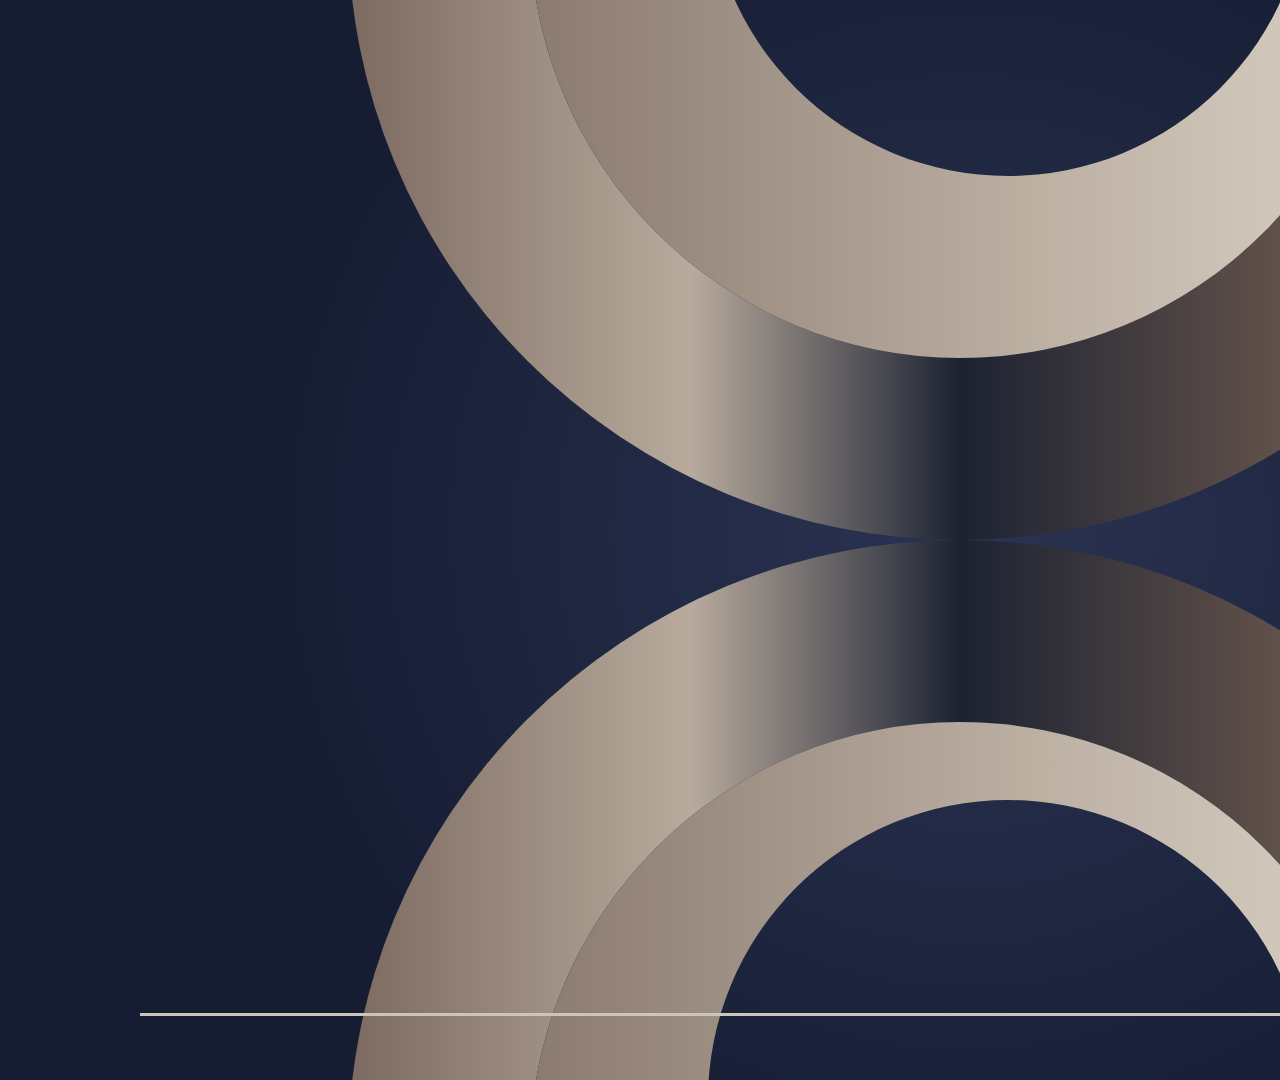
<file: _build/video_en/engine_en.html>
<!doctype html>
<html lang="en">
<head>
<meta charset="utf-8">
<title>L'AI al lavoro · video</title>
<style>
@font-face{font-family:"Butler";src:url("assets/Butler_Regular.otf");font-weight:400}
@font-face{font-family:"Butler";src:url("assets/Butler_Bold.otf");font-weight:700}
@font-face{font-family:"Karla";src:url("assets/Karla-Regular.ttf");font-weight:400}
@font-face{font-family:"Karla";src:url("assets/Karla-Medium.ttf");font-weight:500}
@font-face{font-family:"Karla";src:url("assets/Karla-Bold.ttf");font-weight:700}
:root{--navy:#161d33;--navy2:#1f2742;--greige:#cbc6bb;--taupe:#75655c;--paper:#f3f1ed;--white:#fbfaf7;--ink:#161d33;--soft:#5f636d;--line:#e2ddd4;
--app-bg:#FAF9F5;--app-side:#F3F1EA;--app-line:#E6E2D8;--app-ink:#2B2A27;--app-soft:#73726C;--app-acc:#D97757;--app-acc2:#C96442}
*{margin:0;padding:0;box-sizing:border-box}
html,body{width:1920px;height:1080px;overflow:hidden;background:var(--navy)}
#root{position:relative;width:1920px;height:1080px;overflow:hidden;font-family:"Karla",sans-serif;color:var(--white)}
.layer{position:absolute;inset:0}
.serif{font-family:"Butler",serif}
.kicker{font-weight:700;font-size:22px;letter-spacing:.22em;text-transform:uppercase;color:var(--greige)}
.paper .kicker{color:var(--taupe)}
#glow{position:absolute;width:1500px;height:1500px;left:220px;top:-220px;border-radius:50%;background:radial-gradient(circle,rgba(60,70,110,.55) 0%,rgba(22,29,51,0) 65%)}
.ring{position:absolute;width:1224px;height:1224px;left:348px}
.ring svg{width:100%;height:100%;display:block}
#ringTop{top:-684px}#ringBot{top:540px}
#chromeTop{position:absolute;left:140px;right:140px;top:64px;display:flex;justify-content:space-between;font-weight:700;font-size:20px;letter-spacing:.22em;text-transform:uppercase;color:var(--greige);z-index:50}
#progress{position:absolute;left:140px;right:140px;bottom:64px;height:3px;z-index:50}
#progressTrack{position:absolute;inset:0;background:rgba(203,198,187,.25)}
#progressFill{position:absolute;left:0;top:0;height:100%;width:100%;background:var(--greige);transform-origin:left center}
.scene{visibility:hidden}
.scene.paper{background:var(--paper);color:var(--ink)}
.left{position:absolute;left:140px;top:220px;width:580px}
.left h2{font-family:"Butler",serif;font-weight:700;font-size:80px;line-height:1.04;margin-top:20px}
.left .sub{font-size:30px;color:var(--greige);margin-top:28px;line-height:1.35}
.paper .left .sub{color:var(--soft)}
.paper .left h2{color:var(--ink)}
/* title */
.t-wrap{position:absolute;left:140px;top:330px;width:1000px}
.t-wrap h1{font-family:"Butler",serif;font-weight:700;font-size:132px;line-height:1;margin-top:26px}
.t-wrap .line{display:block;overflow:hidden;padding-bottom:14px}
.t-wrap .line>span{display:inline-block}
.t-wrap .sub{font-family:"Butler",serif;font-size:54px;color:var(--greige);margin-top:30px}
/* statement */
.st-wrap{position:absolute;left:140px;right:140px;top:0;bottom:0;display:flex;flex-direction:column;justify-content:center}
.st-wrap .big{font-family:"Butler",serif;font-weight:700;font-size:112px;line-height:1.06;max-width:1500px}
.st-wrap .big .ln{display:block;overflow:hidden;padding-bottom:12px}
.st-wrap .big .ln>span{display:inline-block}
.st-wrap .big .ln.soft>span{color:var(--greige);font-weight:400}
.paper .st-wrap .big .ln.soft>span{color:var(--taupe)}
.st-wrap .small{font-size:34px;color:var(--greige);margin-top:40px;max-width:1300px;line-height:1.35}
.paper .st-wrap .small{color:var(--soft)}
/* list */
.items{position:absolute;left:800px;right:140px;top:200px;bottom:150px;display:flex;flex-direction:column;justify-content:center;gap:16px}
.item{display:flex;align-items:center;gap:24px;background:rgba(251,250,247,.06);border:1px solid rgba(203,198,187,.22);border-radius:18px;padding:20px 26px}
.paper .item{background:#fff;border-color:transparent;box-shadow:0 14px 30px rgba(22,29,51,.06)}
.item .mk{width:48px;height:48px;border-radius:50%;background:var(--taupe);color:var(--white);display:flex;align-items:center;justify-content:center;flex:none;font-weight:700;font-size:21px}
.item .tx{min-width:0}
.item .tx b{display:block;font-family:"Butler",serif;font-weight:700;font-size:36px;line-height:1.12}
.item .tx span{display:block;font-size:24px;color:var(--greige);margin-top:4px;line-height:1.3}
.paper .item .tx span{color:var(--soft)}
.item .tool{margin-left:auto;flex:none;font-size:18px;font-weight:700;letter-spacing:.08em;text-transform:uppercase;padding:8px 14px;border-radius:999px;background:rgba(203,198,187,.16);color:var(--greige)}
.paper .item .tool{background:var(--paper);color:var(--taupe)}
.item.hl{border-color:var(--greige);background:rgba(251,250,247,.12)}
.paper .item.hl{box-shadow:0 0 0 3px var(--taupe)}
.item .st{position:absolute;left:0;right:0;top:55%;height:3px;background:var(--taupe);transform-origin:left center}
.item.compact{padding:14px 22px}
.item.compact .tx b{font-size:30px}
/* cards */
.cards{position:absolute;left:140px;right:140px;top:380px;height:440px;display:flex;gap:26px}
.card{flex:1;min-width:0;background:#fff;color:var(--ink);border-radius:20px;padding:32px 26px;display:flex;flex-direction:column;box-shadow:0 18px 40px rgba(22,29,51,.12)}
.card .ck{font-weight:700;font-size:17px;letter-spacing:.18em;text-transform:uppercase;color:var(--taupe)}
.card .nm{font-family:"Butler",serif;font-weight:700;font-size:40px;line-height:1.08;margin-top:14px}
.card .by{font-size:21px;color:var(--soft);margin-top:8px}
.card .rule{height:3px;background:var(--greige);margin:20px 0;transform-origin:left center}
.card .job{font-family:"Butler",serif;font-size:30px;line-height:1.2}
.card .pts{margin-top:auto;display:flex;flex-direction:column;gap:10px}
.card .pt{font-size:21px;line-height:1.25;padding-left:20px;position:relative}
.card .pt::before{content:"";position:absolute;left:0;top:9px;width:8px;height:8px;border-radius:50%;background:var(--taupe)}
.card.dark{background:var(--navy);color:var(--white);border:1px solid rgba(203,198,187,.35)}
.card.dark .ck{color:var(--greige)} .card.dark .by{color:#c9c6c0} .card.dark .rule{background:var(--white)} .card.dark .pt::before{background:var(--greige)}
.cards-head{position:absolute;left:140px;top:170px;width:1640px}
.cards-head h2{font-family:"Butler",serif;font-weight:700;font-size:76px;line-height:1.05;margin-top:16px}
.cards-foot{position:absolute;left:140px;top:870px;font-family:"Butler",serif;font-size:42px;line-height:1.2}
.cards-foot b{font-weight:700}
/* pipeline */
.pipe{position:absolute;left:140px;right:140px;top:400px;display:flex;gap:18px}
.pstep{flex:1;min-width:0;background:rgba(251,250,247,.06);border:1px solid rgba(203,198,187,.25);border-radius:18px;padding:26px 22px;height:330px;display:flex;flex-direction:column;gap:14px;position:relative}
.paper .pstep{background:#fff;border-color:transparent;box-shadow:0 14px 30px rgba(22,29,51,.07)}
.pstep .n{font-family:"Butler",serif;font-weight:700;font-size:46px;color:var(--greige)}
.paper .pstep .n{color:var(--taupe)}
.pstep .tool{align-self:flex-start;font-size:17px;font-weight:700;letter-spacing:.08em;text-transform:uppercase;padding:7px 13px;border-radius:999px;background:var(--taupe);color:var(--white)}
.pstep .tool.you{background:var(--greige);color:var(--navy)}
.pstep p{font-size:25px;line-height:1.32}
.paper .pipe-foot{background:var(--navy)}
.pipe-foot{position:absolute;left:140px;right:140px;top:790px;border-radius:14px;padding:22px 28px;background:var(--taupe);color:var(--white);font-size:28px;text-align:center}
/* compare */
.cmp{position:absolute;left:140px;right:140px;top:350px;display:grid;grid-template-columns:280px repeat(3,1fr);gap:10px 14px}
.cmp .h{font-family:"Butler",serif;font-weight:700;font-size:40px;padding:10px 20px}
.cmp .h.me{background:var(--white);color:var(--ink);border-radius:14px}
.paper .cmp .rl{color:var(--taupe)}
.paper .cmp .c{background:#fff;border-color:transparent;box-shadow:0 10px 24px rgba(22,29,51,.06)}
.paper .cmp .c.me{background:var(--navy);color:var(--white)}
.paper .cmp .h.me{background:var(--navy);color:var(--white)}
.cmp .rl{font-size:22px;font-weight:700;letter-spacing:.08em;text-transform:uppercase;color:var(--greige);padding:20px 0;align-self:center}
.cmp .c{background:rgba(251,250,247,.06);border:1px solid rgba(203,198,187,.22);border-radius:14px;padding:18px 20px;font-size:24px;line-height:1.3}
.cmp .c.me{background:rgba(251,250,247,.14);border-color:var(--greige)}
/* quote */
.qcard{position:absolute;left:800px;right:140px;top:200px;height:680px;background:#fff;color:var(--ink);border-radius:22px;padding:46px 50px;box-shadow:0 40px 90px rgba(0,0,0,.3)}
.qcard .plabel{font-weight:700;font-size:17px;letter-spacing:.2em;text-transform:uppercase;color:var(--taupe)}
.qcard .qt{margin-top:24px;font-size:31px;line-height:1.5}
.qcard .qt .c{display:none}
.caret{display:inline-block;width:3px;height:32px;background:var(--app-acc);vertical-align:-6px;margin-left:2px}
/* steps (contatore) */
.counter{height:300px;overflow:hidden;margin-top:6px}
.counter .roll div{height:300px;font-family:"Butler",serif;font-weight:700;font-size:290px;line-height:300px;color:var(--greige)}
.paper .counter .roll div{color:var(--taupe)}
.shead{position:relative;height:260px;margin-top:6px}
.sh{position:absolute;left:0;top:0;width:580px}
.sh h3{font-family:"Butler",serif;font-weight:700;font-size:60px;line-height:1.06}
.sh p{font-size:29px;color:var(--greige);margin-top:16px;line-height:1.3}
.paper .sh p{color:var(--soft)}
.sdots{position:absolute;left:140px;top:890px;display:flex;gap:14px}
.sdots .d{width:44px;height:6px;border-radius:3px;background:rgba(203,198,187,.25);overflow:hidden}
.paper .sdots .d{background:rgba(117,101,92,.2)}
.sdots .d i{display:block;height:100%;width:100%;background:var(--greige);transform-origin:left center;transform:scaleX(0)}
.paper .sdots .d i{background:var(--taupe)}
/* app window */
.win{position:absolute;left:780px;top:180px;width:1000px;height:680px;border-radius:18px;overflow:hidden;background:var(--app-bg);display:flex;box-shadow:0 40px 90px rgba(0,0,0,.35),0 0 0 1px rgba(255,255,255,.06);color:var(--app-ink)}
.paper .win{box-shadow:0 30px 70px rgba(22,29,51,.18),0 0 0 1px var(--app-line)}
.side{width:240px;height:100%;background:var(--app-side);border-right:1px solid var(--app-line);padding:18px 14px;display:flex;flex-direction:column;gap:4px}
.lights{display:flex;gap:8px;padding:2px 6px 16px}.lights i{width:13px;height:13px;border-radius:50%;display:block}
.tabs{display:flex;background:#ECE9E0;border-radius:10px;padding:3px;margin-bottom:14px}
.tabs span{flex:1;text-align:center;font-size:16px;padding:7px 0;border-radius:8px;color:var(--app-soft)}
.tabs span.on{background:#fff;color:var(--app-ink);box-shadow:0 1px 2px rgba(0,0,0,.06)}
.newc{display:flex;align-items:center;gap:10px;font-size:17px;white-space:nowrap;padding:8px 8px 14px}
.newc b{width:26px;height:26px;border-radius:50%;background:#E3DFD5;display:flex;align-items:center;justify-content:center;font-weight:400;font-size:20px}
.si{font-size:18px;padding:9px 10px;border-radius:9px;display:flex;align-items:center;gap:12px}
.si b{width:18px;height:18px;border-radius:5px;border:1.6px solid #9C9A92;flex:none}
.si.on{background:#E8E4DA;font-weight:700}.si.on b{border-color:var(--app-acc2);background:rgba(217,119,87,.15)}
.user{margin-top:auto;display:flex;align-items:center;gap:12px;padding:12px 6px 2px;border-top:1px solid var(--app-line)}
.user .av{width:38px;height:38px;border-radius:50%;background:#2B2A27;color:#fff;font-size:15px;font-weight:700;display:flex;align-items:center;justify-content:center}
.user span{font-size:16px;line-height:1.2}.user small{display:block;font-size:14px;color:var(--app-soft)}
.wmain{position:relative;flex:1;height:100%;background:var(--app-bg);padding:36px 40px;display:flex;flex-direction:column;gap:14px;overflow:hidden}
.wmain.split{flex-direction:row;gap:0;padding:0}
.wcol{flex:1;padding:36px 34px;display:flex;flex-direction:column;gap:14px;min-width:0}
.wpanel{width:300px;background:#fff;border-left:1px solid var(--app-line);padding:30px 26px;display:flex;flex-direction:column;gap:14px}
.b-label{font-weight:500;font-size:16px;color:var(--app-soft)}
.b-title{font-family:"Butler",serif;font-size:38px;line-height:1.1}
.b-text{font-size:21px;color:var(--app-soft);line-height:1.4}
.b-field{white-space:pre-wrap;border:1px solid var(--app-line);border-radius:14px;padding:16px 20px;font-size:22px;background:#fff;line-height:1.45}
.b-field.focus{border-color:#C9C4B8;box-shadow:0 0 0 3px rgba(217,119,87,.12)}
.b-rows{display:flex;flex-direction:column;gap:10px}
.row{display:flex;align-items:center;justify-content:space-between;gap:16px;padding:14px 18px;border:1px solid var(--app-line);border-radius:12px;font-size:21px;background:#fff}
.row .rl{display:flex;align-items:center;gap:14px;min-width:0}
.row small{color:var(--app-soft);font-size:18px}
.row.on{border-color:var(--app-acc2)}
.tog{width:52px;height:30px;border-radius:15px;background:#D6D2C8;position:relative;flex:none}
.tog i{position:absolute;left:3px;top:3px;width:24px;height:24px;border-radius:50%;background:#fff;box-shadow:0 1px 3px rgba(0,0,0,.2)}
.tog.on{background:var(--app-acc2)}.tog.on i{left:25px}
.chipx{display:inline-flex;align-items:center;gap:8px;background:#fff;border:1px solid var(--app-line);border-radius:9px;padding:8px 14px;font-size:18px;white-space:nowrap}
.chipx.sel{background:#2B2A27;border-color:#2B2A27;color:#fff}
.chipx.acc{background:var(--app-acc);border-color:var(--app-acc);color:#fff;font-weight:700}
.b-chips{display:flex;gap:10px;flex-wrap:wrap}
.composer{margin-top:auto;border:1px solid var(--app-line);border-radius:18px;background:#fff;padding:16px 18px;min-height:130px;display:flex;flex-direction:column;justify-content:space-between;gap:12px}
.composer .ph{font-size:22px;color:var(--app-soft)}
.composer .ty{font-size:22px;color:var(--app-ink)}
.composer .bar{display:flex;gap:10px;align-items:center}
.composer .model{margin-left:auto;font-size:18px;white-space:nowrap}
.split .composer .wf{display:none}
.bubble{align-self:flex-end;max-width:80%;background:#EFEBE3;border-radius:14px;padding:14px 20px;font-size:21px;line-height:1.4}
.reply{font-family:"Butler",serif;font-size:23px;line-height:1.45;color:var(--app-ink)}
.bars{display:flex;flex-direction:column;gap:14px;margin-top:4px}
.bars i{display:block;height:14px;border-radius:7px;background:#E3DED3;transform-origin:left center}
.tool-call{display:flex;align-items:center;justify-content:space-between;border:1px solid var(--app-line);border-radius:12px;padding:12px 16px;font-size:19px;background:#fff}
.tool-call .dotc{width:22px;height:22px;border-radius:6px;background:#EFEBE3;flex:none;margin-right:12px}
.psteps{display:flex;flex-direction:column;gap:14px}
.pst{display:flex;align-items:center;gap:12px;font-size:19px}
.pst .ck{width:26px;height:26px;border-radius:50%;border:2px solid #C9C4B8;flex:none;position:relative}
.pst .ck i{position:absolute;inset:-2px;border-radius:50%;background:var(--app-acc2);transform:scale(0)}
.outfile{display:flex;align-items:center;gap:12px;border:1px solid var(--app-line);border-radius:12px;padding:12px 14px;font-size:19px;background:var(--app-bg)}
.fileic{width:26px;height:32px;border-radius:4px;background:#fff;border:1.6px solid #9C9A92;position:relative;flex:none}
.fileic::after{content:"";position:absolute;left:5px;right:5px;top:9px;height:2px;background:#B8B4AA;box-shadow:0 6px 0 #B8B4AA,0 12px 0 #B8B4AA}
.foldic{width:32px;height:24px;border-radius:4px;border:1.6px solid #9C9A92;background:#fff;position:relative;flex:none}
.foldic::before{content:"";position:absolute;left:-1.6px;top:-7px;width:13px;height:7px;border-radius:3px 3px 0 0;border:1.6px solid #9C9A92;border-bottom:none;background:#fff}
.tree{display:flex;flex-direction:column;gap:8px}
.tree .tr{display:flex;align-items:center;gap:14px;font-size:21px;padding:6px 0}
.tree .tr small{margin-left:auto;font-size:17px;color:var(--app-soft)}
.cursor{position:absolute;width:30px;height:30px;z-index:30;pointer-events:none;left:0;top:0}
/* outro */
.o-wrap{position:absolute;left:140px;top:380px}
.o-wrap h2{font-family:"Butler",serif;font-weight:700;font-size:120px;line-height:1;margin-top:24px}
.o-wrap p{font-family:"Butler",serif;font-size:34px;color:var(--greige);margin-top:34px}
.logo{position:absolute;left:140px;bottom:120px;width:300px}
</style>
</head>
<body>
<div id="root">
  <div class="layer" id="bg"><div id="glow"></div></div>
  <div class="layer" id="rings">
    <div class="ring" id="ringTop"><svg viewBox="0 0 1224 1224"><defs><linearGradient id="gBT" x1="0" y1="0" x2="1" y2="0"><stop offset="0" stop-color="#7c6a60"/><stop offset=".28" stop-color="#b8aa9d"/><stop offset=".5" stop-color="#1c2232"/><stop offset=".74" stop-color="#5c4d48"/><stop offset="1" stop-color="#8f7d71"/></linearGradient><linearGradient id="gCT" x1="0" y1="0" x2="1" y2="0"><stop offset="0" stop-color="#8b7a6f"/><stop offset=".6" stop-color="#bdb1a4"/><stop offset="1" stop-color="#d9d1c5"/></linearGradient></defs><path class="band" fill="url(#gBT)" fill-rule="evenodd"/><path class="cres" fill="url(#gCT)" fill-rule="evenodd"/></svg></div>
    <div class="ring" id="ringBot"><svg viewBox="0 0 1224 1224"><defs><linearGradient id="gBB" x1="0" y1="0" x2="1" y2="0"><stop offset="0" stop-color="#7c6a60"/><stop offset=".28" stop-color="#b8aa9d"/><stop offset=".5" stop-color="#1c2232"/><stop offset=".74" stop-color="#5c4d48"/><stop offset="1" stop-color="#8f7d71"/></linearGradient><linearGradient id="gCB" x1="0" y1="0" x2="1" y2="0"><stop offset="0" stop-color="#8b7a6f"/><stop offset=".6" stop-color="#bdb1a4"/><stop offset="1" stop-color="#d9d1c5"/></linearGradient></defs><path class="band" fill="url(#gBB)" fill-rule="evenodd"/><path class="cres" fill="url(#gCB)" fill-rule="evenodd"/></svg></div>
  </div>
  <div id="scenes"></div>
  <div class="layer" id="chrome"><div id="chromeTop"><span id="chL"></span><span id="chR"></span></div><div id="progress"><div id="progressTrack"></div><div id="progressFill"></div></div></div>
</div>
<script>
const SPEC = /*SPEC*/null;
const $=(s,r=document)=>r.querySelector(s), $$=(s,r=document)=>[...r.querySelectorAll(s)];
const H=(tag,cls,html)=>{const e=document.createElement(tag); if(cls) e.className=cls; if(html!==undefined) e.innerHTML=html; return e;};
const esc=s=>String(s).replace(/&/g,"&amp;").replace(/</g,"&lt;");
function ringPath(cx,cy,r){return `M ${cx-r} ${cy} a ${r} ${r} 0 1 0 ${2*r} 0 a ${r} ${r} 0 1 0 ${-2*r} 0 Z`}
$$(".ring").forEach(r=>{r.querySelector(".band").setAttribute("d",ringPath(612,612,612)+" "+ringPath(612,612,430));r.querySelector(".cres").setAttribute("d",ringPath(612,612,430)+" "+ringPath(660,560,300));});
const clamp=(v,a=0,b=1)=>Math.min(b,Math.max(a,v));
const E={lin:x=>x,out3:x=>1-Math.pow(1-x,3),in3:x=>x*x*x,io3:x=>x<.5?4*x*x*x:1-Math.pow(-2*x+2,3)/2,outExpo:x=>x>=1?1:1-Math.pow(2,-10*x),back:x=>{const c1=1.7,c3=c1+1;return 1+c3*Math.pow(x-1,3)+c1*Math.pow(x-1,2)}};
const P=(t,a,d,e=E.out3)=>e(clamp((t-a)/d));
const lerp=(a,b,p)=>a+(b-a)*p;
function st(el,{o,x=0,y=0,s=1,r=0,blur=0}={}){ if(!el) return; if(o!==undefined) el.style.opacity=o; el.style.transform=`translate(${x}px,${y}px) scale(${s}) rotate(${r}deg)`; if(blur) el.style.filter=`blur(${blur}px)`; else if(el.style.filter) el.style.filter="none"; }
const X_ICON='<svg width="22" height="22" viewBox="0 0 24 24"><path d="M6 6l12 12M18 6L6 18" stroke="#fbfaf7" stroke-width="3" fill="none" stroke-linecap="round"/></svg>';
const CHECK_ICON='<svg width="24" height="24" viewBox="0 0 24 24"><path d="M5 12.5l4.5 4.5L19 7.5" stroke="#fbfaf7" stroke-width="3" fill="none" stroke-linecap="round" stroke-linejoin="round"/></svg>';
const ARROW='<svg width="16" height="16" viewBox="0 0 24 24"><path d="M5 12h13M13 6l6 6-6 6" stroke="#fff" stroke-width="2.4" fill="none" stroke-linecap="round" stroke-linejoin="round"/></svg>';

const R=[]; // renderers: fn(t)
const host=$("#scenes");
$("#chL").textContent=SPEC.chromeL; $("#chR").textContent=SPEC.chromeR;

function leftCol(sc,el){ const l=H("div","left"); l.innerHTML=(sc.kicker?`<p class="kicker">${esc(sc.kicker)}</p>`:"")+(sc.title?`<h2>${sc.title}</h2>`:"")+(sc.sub?`<p class="sub">${esc(sc.sub)}</p>`:""); el.appendChild(l); return l; }
function animLeft(l,t,a){ st(l,{o:P(t,a+.15,.5),y:lerp(30,0,P(t,a+.15,.6,E.outExpo))}); }

function buildWindow(sc){
  const w=H("div","win");
  const side=H("div","side");
  side.innerHTML=`<div class="lights"><i style="background:#FF5F57"></i><i style="background:#FEBC2E"></i><i style="background:#28C840"></i></div><div class="tabs"><span class="${sc.tab==='code'?'':'on'}">Claude</span><span class="${sc.tab==='code'?'on':''}">Code</span></div><div class="newc"><b>+</b>New chat</div>`+
   [["rec","Recents"],["prj","Projects"],["art","Artifacts"],["pia","Scheduled"],["cus","Customize"],["imp","Settings"]].map(([k,n])=>`<div class="si ${sc.nav===k?'on':''}"><b></b>${n}</div>`).join("")+`<div class="user"><span class="av">MK</span><span>Marketing<small>Team plan</small></span></div>`;
  w.appendChild(side);
  const main=H("div","wmain"+(sc.panel?" split":""));
  let col=main;
  if(sc.panel){ col=H("div","wcol"); main.appendChild(col); }
  const anims=[];
  const addBlocks=(blocks,target)=>blocks.forEach(b=>{
    let e;
    if(b.k==="label") e=H("div","b-label",esc(b.text));
    else if(b.k==="title") e=H("div","b-title",esc(b.text));
    else if(b.k==="text") e=H("div","b-text",esc(b.text));
    else if(b.k==="field"){ e=H("div","b-field"+(b.focus?" focus":"")); if(b.type){ e.innerHTML=""; const sp=H("span"); e.appendChild(sp); const c=H("span","caret"); e.appendChild(c); anims.push(t=>{ const n=Math.floor(b.text.length*clamp((t-b.type[0])/(b.type[1]-b.type[0]))); sp.textContent=b.text.slice(0,n); c.style.opacity=(t>b.type[0]-1&&t<b.type[1]+.4)?((Math.floor(t*2.4)%2)?1:.2):0; }); } else e.textContent=b.text; if(b.h) e.style.minHeight=b.h+"px"; }
    else if(b.k==="rows"){ e=H("div","b-rows"); b.items.forEach(it=>{ const r=H("div","row"); r.innerHTML=`<span class="rl">${it.icon==='file'?'<span class="fileic"></span>':it.icon==='folder'?'<span class="foldic"></span>':''}<span>${esc(it.text)}${it.small?` <small>${esc(it.small)}</small>`:''}</span></span>`+(it.tog!==undefined?`<span class="tog"><i></i></span>`:it.chip?`<span class="chipx">${esc(it.chip)}</span>`:''); e.appendChild(r);
        anims.push(t=>{ if(it.at!==undefined) st(r,{o:P(t,it.at,.35),x:lerp(30,0,P(t,it.at,.45,E.back))}); const on=it.tog!==undefined&&it.tog!==null&&t>=it.tog; const tg=$(".tog",r); if(tg){tg.classList.toggle("on",on); r.classList.toggle("on",on);} if(it.chipOn!==undefined){ const c=$(".chipx",r); c.classList.toggle("sel",t>=it.chipOn); if(it.chip2&&t>=it.chipOn) c.textContent=it.chip2; } }); }); }
    else if(b.k==="chips"){ e=H("div","b-chips"); b.items.forEach(it=>{ const c=H("span","chipx",esc(it.text)); e.appendChild(c); anims.push(t=>{ if(it.at!==undefined) st(c,{o:P(t,it.at,.3),s:lerp(.85,1,P(t,it.at,.35,E.back))}); if(it.on!==undefined) c.classList.toggle("sel",t>=it.on); }); }); }
    else if(b.k==="bubble"){ e=H("div","bubble",esc(b.text)); }
    else if(b.k==="reply"){ e=H("div","reply"); const sp=H("span"); e.appendChild(sp); anims.push(t=>{ const n=Math.floor(b.text.length*clamp((t-b.type[0])/(b.type[1]-b.type[0]))); sp.textContent=b.text.slice(0,n); }); }
    else if(b.k==="bars"){ e=H("div","bars"); (b.w||[100,88,64]).forEach((wd,i)=>{ const x=H("i"); x.style.width=wd+"%"; e.appendChild(x); anims.push(t=>{ x.style.transform=`scaleX(${P(t,b.at+i*.18,.5)})`; }); }); }
    else if(b.k==="toolcall"){ e=H("div","tool-call",`<span style="display:flex;align-items:center"><span class="dotc"></span>${esc(b.text)}</span><small style="color:var(--app-soft)">${esc(b.small||"")}</small>`); }
    else if(b.k==="tree"){ e=H("div","tree"); b.items.forEach(it=>{ const r=H("div","tr",`<span style="width:${(it.d||0)*30}px;flex:none"></span>${it.dir?'<span class="foldic"></span>':'<span class="fileic"></span>'}<span>${esc(it.text)}</span>${it.small?`<small>${esc(it.small)}</small>`:''}`); e.appendChild(r); anims.push(t=>{ if(it.at!==undefined) st(r,{o:P(t,it.at,.3),x:lerp(24,0,P(t,it.at,.4,E.back))}); }); }); }
    else if(b.k==="composer"){ e=H("div","composer"); const top=H("div"); if(b.type){ const sp=H("span","ty"); const c=H("span","caret"); const ph=H("span","ph",esc(b.ph||"Type / for commands")); top.appendChild(ph); top.appendChild(sp); top.appendChild(c); anims.push(t=>{ const n=Math.floor(b.text.length*clamp((t-b.type[0])/(b.type[1]-b.type[0]))); sp.textContent=b.text.slice(0,n); ph.style.display=(n>0&&t<b.send)?"none":""; if(b.send&&t>=b.send){sp.textContent="";} c.style.display=(t>=b.type[0]-.6&&(!b.send||t<b.send))?"inline-block":"none"; c.style.opacity=(Math.floor(t*2.4)%2)?1:.2; }); } else top.appendChild(H("span","ph",esc(b.ph||"Type / for commands")));
      e.appendChild(top); const bar=H("div","bar",`<span class="chipx" style="border:none;font-size:22px;padding:4px 8px">+</span><span class="chipx wf" style="border:none">Work in a folder</span>${b.chips?b.chips.map(c=>`<span class="chipx ${c.sel?'sel':''}">${esc(c.text)}</span>`).join(""):''}<span class="model">${esc(b.model||"Sonnet 5.5")}</span><span class="chipx acc">Let's go ${ARROW}</span>`); e.appendChild(bar); }
    else if(b.k==="psteps"){ e=H("div","psteps"); b.items.forEach(it=>{ const r=H("div","pst",`<span class="ck"><i></i></span><span>${esc(it.text)}</span>`); e.appendChild(r); anims.push(t=>{ $(".ck i",r).style.transform=`scale(${P(t,it.at,.3,E.back)})`; r.style.opacity=t>=it.at-0.6?1:.45; }); }); }
    else if(b.k==="outfile"){ e=H("div","outfile",`<span class="fileic"></span><span>${esc(b.text)}</span>`); }
    else if(b.k==="spacer"){ e=H("div"); e.style.flex="1"; }
    if(b.style) e.setAttribute("style",(e.getAttribute("style")||"")+";"+b.style);
    if(b.at!==undefined && !["rows","chips","bars","tree","psteps"].includes(b.k)) anims.push(t=>st(e,{o:P(t,b.at,.35),y:lerp(18,0,P(t,b.at,.45,E.outExpo))}));
    if(b.hide!==undefined) anims.push(t=>{ if(t>=b.hide) e.style.display="none"; else e.style.display=""; });
    target.appendChild(e);
  });
  addBlocks(sc.blocks||[],col);
  if(sc.panel){ const pn=H("div","wpanel"); main.appendChild(pn); addBlocks(sc.panel,pn); }
  w.appendChild(main);
  const cur=H("div","cursor",'<svg viewBox="0 0 24 24" width="30" height="30"><path d="M4 2l16 10-7 1.5L9.5 21z" fill="#2B2A27" stroke="#fff" stroke-width="1.5" stroke-linejoin="round"/></svg>');
  main.appendChild(cur);
  return {w,anims,cur};
}

/* costruzione scene */
SPEC.scenes.forEach((sc,idx)=>{
  const el=H("section","layer scene"+(sc.paper?" paper":"")); host.appendChild(el);
  const a=sc.t0, b=sc.t1; const prev=SPEC.scenes[idx-1], next=SPEC.scenes[idx+1];
  const contWin = sc.type==="app" && prev && prev.type==="app" && prev.paper===sc.paper;
  let fn=()=>{};
  if(sc.type==="title"){
    el.innerHTML=`<div class="t-wrap"><p class="kicker">${esc(sc.kicker)}</p><h1>${sc.lines.map((l,i)=>`<span class="line"><span>${l}</span></span>`).join("")}</h1>${sc.sub?`<p class="sub">${esc(sc.sub)}</p>`:""}</div>`;
    const k=$(".kicker",el), ls=$$(".line>span",el), s=$(".sub",el);
    fn=t=>{ st(k,{o:P(t,a+.4,.6),y:lerp(16,0,P(t,a+.4,.6))}); ls.forEach((x,i)=>st(x,{y:lerp(170,0,P(t,a+.7+i*.35,.8,E.outExpo))})); if(s){ const sa=sc.subAt??(a+2.0); st(s,{o:P(t,sa,.7),y:lerp(24,0,P(t,sa,.7))}); } };
  }
  else if(sc.type==="statement"){
    el.innerHTML=`<div class="st-wrap">${sc.kicker?`<p class="kicker" style="margin-bottom:30px">${esc(sc.kicker)}</p>`:""}<div class="big">${sc.lines.map(l=>`<span class="ln ${l.soft?'soft':''}"><span>${l.text}</span></span>`).join("")}</div>${sc.small?`<p class="small">${esc(sc.small)}</p>`:""}</div>`;
    const k=$(".kicker",el), ls=$$(".ln>span",el), sm=$(".small",el);
    fn=t=>{ if(k) st(k,{o:P(t,a+.2,.5)}); ls.forEach((x,i)=>{ const at=sc.lines[i].at??(a+.3+i*.4); st(x,{y:lerp(150,0,P(t,at,.75,E.outExpo))}); }); if(sm) st(sm,{o:P(t,sc.smallAt??(a+1.2),.6),y:lerp(20,0,P(t,sc.smallAt??(a+1.2),.6))}); };
  }
  else if(sc.type==="list"){
    const l=leftCol(sc,el); const box=H("div","items"); if(sc.top) box.style.top=sc.top+"px"; el.appendChild(box);
    const its=sc.items.map((it,i)=>{ const d=H("div","item"+(sc.compact?" compact":"")); const mk=sc.mark==="x"?X_ICON:sc.mark==="check"?CHECK_ICON:sc.mark==="dot"?"":(it.n!==undefined?String(it.n):String(i+1).padStart(2,"0")); d.innerHTML=(sc.mark==="none"?"":`<span class="mk">${mk}</span>`)+`<span class="tx" style="position:relative"><b>${esc(it.text)}</b>${it.sub?`<span>${esc(it.sub)}</span>`:""}${sc.strike?'<i class="st"></i>':''}</span>`+(it.tool?`<span class="tool">${esc(it.tool)}</span>`:""); box.appendChild(d); return d; });
    fn=t=>{ animLeft(l,t,a); its.forEach((d,i)=>{ const at=sc.items[i].at; st(d,{o:P(t,at,.35),x:lerp(60,0,P(t,at,.55,E.back))}); if(sc.strike){ $(".st",d).style.transform=`scaleX(${P(t,at+1.1,.6,E.io3)})`; } if(sc.items[i].hl!==undefined) d.classList.toggle("hl",t>=sc.items[i].hl); if(sc.dimAt!==undefined) d.style.opacity = Math.min(+d.style.opacity, t>=sc.dimAt && !sc.items[i].keep ? .35 : 1); }); };
  }
  else if(sc.type==="cards"){
    const hd=H("div","cards-head",(sc.kicker?`<p class="kicker">${esc(sc.kicker)}</p>`:"")+`<h2>${sc.title}</h2>`); el.appendChild(hd);
    const row=H("div","cards"); el.appendChild(row);
    const cs=sc.cards.map(c=>{ const d=H("div","card"+(c.dark?" dark":""),`${c.ck?`<p class="ck">${esc(c.ck)}</p>`:""}<p class="nm">${esc(c.nm)}</p>${c.by?`<p class="by">${esc(c.by)}</p>`:""}<div class="rule"></div>${c.job?`<p class="job">${esc(c.job)}</p>`:""}<div class="pts">${(c.pts||[]).map(p=>`<p class="pt">${esc(p)}</p>`).join("")}</div>`); row.appendChild(d); return d; });
    let ft=null; if(sc.foot){ ft=H("div","cards-foot",sc.foot); el.appendChild(ft); }
    fn=t=>{ st(hd,{o:P(t,a+.15,.5),y:lerp(30,0,P(t,a+.15,.6,E.outExpo))}); cs.forEach((d,i)=>{ const at=sc.cards[i].at; let o=P(t,at,.45); if(sc.spot){ let act=-1; sc.spot.forEach((x,j)=>{ if(t>=x) act=j; }); if(act>=0 && i!==act && t>=sc.spot[0]) o=Math.min(o,.45); } if(sc.focusAt!==undefined && t>=sc.focusAt && i!==sc.focus) o=Math.min(o,lerp(1,.35,P(t,sc.focusAt,.5))); st(d,{o,y:lerp(90,0,P(t,at,.6,E.back))+(sc.focusAt!==undefined&&i===sc.focus?-18*P(t,sc.focusAt,.5,E.back):0)}); $(".rule",d).style.transform=`scaleX(${P(t,at+.25,.5)})`; }); if(ft) st(ft,{o:P(t,sc.footAt,.6),y:lerp(24,0,P(t,sc.footAt,.6))}); };
  }
  else if(sc.type==="pipeline"){
    const hd=H("div","cards-head",(sc.kicker?`<p class="kicker">${esc(sc.kicker)}</p>`:"")+`<h2>${sc.title}</h2>`); el.appendChild(hd);
    const row=H("div","pipe"); el.appendChild(row);
    const ps=sc.steps.map((s,i)=>{ const d=H("div","pstep",`<span class="n">${String(i+1).padStart(2,"0")}</span><span class="tool ${s.you?'you':''}">${esc(s.tool)}</span><p>${esc(s.text)}</p>`); row.appendChild(d); return d; });
    let ft=null; if(sc.foot){ ft=H("div","pipe-foot",esc(sc.foot)); el.appendChild(ft); }
    fn=t=>{ st(hd,{o:P(t,a+.15,.5),y:lerp(30,0,P(t,a+.15,.6,E.outExpo))}); ps.forEach((d,i)=>{ const at=sc.steps[i].at; st(d,{o:P(t,at,.4),y:lerp(70,0,P(t,at,.6,E.back))}); }); if(ft) st(ft,{o:P(t,sc.footAt,.5),y:lerp(20,0,P(t,sc.footAt,.6))}); };
  }
  else if(sc.type==="compare"){
    const hd=H("div","cards-head",(sc.kicker?`<p class="kicker">${esc(sc.kicker)}</p>`:"")+`<h2>${sc.title}</h2>`); el.appendChild(hd);
    const g=H("div","cmp"); el.appendChild(g);
    g.appendChild(H("div")); sc.cols.forEach((c,i)=>g.appendChild(H("div","h"+(i===sc.me?" me":""),esc(c))));
    const rows=sc.rows.map(r=>{ const cells=[H("div","rl",esc(r.label))].concat(r.vals.map((v,i)=>H("div","c"+(i===sc.me?" me":""),esc(v)))); cells.forEach(c=>g.appendChild(c)); return cells; });
    const heads=$$(".h",g);
    fn=t=>{ st(hd,{o:P(t,a+.15,.5),y:lerp(30,0,P(t,a+.15,.6,E.outExpo))}); heads.forEach((h,i)=>st(h,{o:P(t,a+.6+i*.15,.4)})); rows.forEach((cells,ri)=>cells.forEach((c,ci)=>{ const at=sc.rows[ri].at+ci*.12; st(c,{o:P(t,at,.35),y:lerp(20,0,P(t,at,.45))}); })); };
  }
  else if(sc.type==="quote"){
    const l=leftCol(sc,el); const q=H("div","qcard",`<p class="plabel">${esc(sc.label||"")}</p><div class="qt"></div>`); el.appendChild(q);
    const qt=$(".qt",q); const segs=sc.segs; const spans=[];
    segs.forEach(s=>{ for(const ch of s.text){ const sp=H("span","c"); sp.textContent=ch; qt.appendChild(sp); spans.push([sp,s]); } });
    const car=H("span","caret"); qt.appendChild(car);
    fn=t=>{ animLeft(l,t,a); st(q,{o:P(t,a+.3,.4),y:lerp(60,0,P(t,a+.3,.8,E.outExpo))}); let idx=0; segs.forEach(s=>{ const n=Math.floor(s.text.length*clamp((t-s.a)/(s.b-s.a))); for(let j=0;j<s.text.length;j++){ spans[idx][0].style.display=j<n?"inline":"none"; idx++; } }); car.style.opacity=t<segs[segs.length-1].b+.3?((Math.floor(t*2.4)%2)?1:.2):0; };
  }
  else if(sc.type==="steps"){
    const l=H("div","left"); l.style.top="200px"; l.innerHTML=`<p class="kicker">${esc(sc.kicker)}</p><div class="counter"><div class="roll">${sc.steps.map((s,i)=>`<div>${String(i+1).padStart(2,"0")}</div>`).join("")}</div></div><div class="shead">${sc.steps.map(s=>`<div class="sh"><h3>${esc(s.h)}</h3>${s.p?`<p>${esc(s.p)}</p>`:""}</div>`).join("")}</div>`; el.appendChild(l);
    const dots=H("div","sdots",sc.steps.map(()=>'<div class="d"><i></i></div>').join("")); el.appendChild(dots);
    let win=null; if(sc.side){ /* pannello di destra: lista cumulativa */ win=H("div","items"); el.appendChild(win); sc.steps.forEach((s,i)=>{ const d=H("div","item compact",`<span class="mk">${String(i+1).padStart(2,"0")}</span><span class="tx"><b>${esc(s.short||s.h)}</b></span>`); win.appendChild(d); }); }
    const roll=$(".roll",l), shs=$$(".sh",l), ds=$$(".d i",dots), sideIts=win?$$(".item",win):[];
    fn=t=>{ st($(".kicker",l),{o:P(t,a+.15,.5)}); st($(".counter",l),{o:P(t,a+.2,.5),y:lerp(40,0,P(t,a+.2,.5,E.outExpo))}); let y=0; sc.steps.forEach((s,i)=>{ if(i>0) y+=-300*P(t,s.at-.15,.35); }); st(roll,{y});
      shs.forEach((h,i)=>{ const s0=sc.steps[i].at-.1, s1=(sc.steps[i+1]?sc.steps[i+1].at:b+1)-.15; const o=(t>=s0-.01&&t<s1+.3)?Math.min(P(t,s0,.45),1-P(t,s1,.25,E.in3)):0; st(h,{o,y:lerp(26,0,P(t,s0,.5,E.outExpo))}); });
      ds.forEach((d,i)=>d.style.transform=`scaleX(${P(t,sc.steps[i].at-.1,.4)})`); st(dots,{o:P(t,a+.3,.5)});
      sideIts.forEach((d,i)=>{ const at=sc.steps[i].at; st(d,{o:t<at-.1?0:(t<(sc.steps[i+1]?sc.steps[i+1].at:1e9)-.1?1:.55)*P(t,at-.1,.35),x:lerp(50,0,P(t,at-.1,.5,E.back))}); d.classList.toggle("hl", t>=at-.1 && (!sc.steps[i+1] || t<sc.steps[i+1].at-.1)); });
    };
  }
  else if(sc.type==="app"){
    const l=leftCol(sc,el); const {w,anims,cur}=buildWindow(sc); el.appendChild(w);
    fn=t=>{ animLeft(l,t,a); if(contWin) st(w,{o:1}); else st(w,{o:P(t,a+.1,.4),y:lerp(70,0,P(t,a+.1,.8,E.outExpo)),s:lerp(.95,1,P(t,a+.1,.8,E.outExpo))}); anims.forEach(f=>f(t));
      const C=sc.cursor; if(C&&C.length){ let cx=C[0][1],cy=C[0][2]; for(let i=0;i<C.length;i++){ if(t>=C[i][0]){ cx=C[i][1]; cy=C[i][2]; const n=C[i+1]; if(n&&t>=C[i][0]){ const p=P(t,C[i][0]+.15,Math.min(.7,Math.max(.2,n[0]-C[i][0]-.2)),E.io3); cx=lerp(C[i][1],n[1],p); cy=lerp(C[i][2],n[2],p);} } } st(cur,{o:P(t,C[0][0],.3),x:cx,y:cy}); } else cur.style.display="none"; };
  }
  else if(sc.type==="outro"){
    el.innerHTML=`<div class="o-wrap"><p class="kicker">${esc(sc.kicker)}</p><h2>${sc.title}</h2>${sc.next?`<p>${esc(sc.next)}</p>`:""}</div><img class="logo" src="assets/colombini-logo.png" alt="">`;
    const w=$(".o-wrap",el), p=$("p:not(.kicker)",el), lg=$(".logo",el);
    fn=t=>{ st(w,{o:P(t,a+.3,.6),y:lerp(30,0,P(t,a+.3,.8,E.outExpo))}); if(p) st(p,{o:P(t,a+1.1,.6)}); st(lg,{o:P(t,a+1.4,.6)}); };
  }
  R.push(t=>{
    let o=0;
    if(t>=a-.01 && t<b+.01){ const fi=(idx===0)?1:P(t,a,.45); const fo=(idx===SPEC.scenes.length-1)?1:1-P(t,b-.4,.4,E.in3); o=Math.min(fi,fo); }
    if(sc.paper){ /* tendina */ const pin=P(t,a,.5,E.io3), pout=P(t,b-.45,.45,E.io3); el.style.clipPath=`inset(${lerp(100,0,pin)}% 0% ${lerp(0,100,(next&&next.paper)?0:pout)}% 0%)`; if(prev&&prev.paper) el.style.clipPath=`inset(0% 0% ${lerp(0,100,(next&&next.paper)?0:pout)}% 0%)`; o=(t>=a-.01&&t<b+.01)?((prev&&prev.paper)?P(t,a,.45):1):0; }
    el.style.visibility=o>0.001?"visible":"hidden"; el.style.opacity=o;
    if(o>0.001) fn(t);
  });
});

function render(t){
  st($("#glow"),{s:lerp(.92,1.08,(Math.sin(t*0.6)+1)/2)});
  const first=SPEC.scenes[0], last=SPEC.scenes[SPEC.scenes.length-1];
  const rt=$("#ringTop"), rb=$("#ringBot"); const T1=first.t1, TO=last.t0;
  if(t<T1+.5){ const p=P(t,.1,1.6,E.outExpo), q=P(t,T1-.3,.6,E.in3); st(rt,{x:520,y:lerp(-760,0,p)+lerp(0,-1200,q),r:lerp(-110,-15,p)+t*2+q*120,s:.78}); st(rb,{x:520,y:lerp(760,0,p)+lerp(0,1200,q),r:lerp(110,15,p)-t*2-q*120,s:.78}); }
  else if(t<TO){ st(rt,{x:520,y:-1300,s:.78}); st(rb,{x:520,y:1300,s:.78}); }
  else { const p=P(t,TO,1.6,E.outExpo); st(rt,{x:520,y:lerp(-1200,0,p),r:lerp(-160,0,p),s:.78}); st(rb,{x:520,y:lerp(1200,0,p),r:lerp(160,0,p),s:.78}); }
  const co=Math.min(P(t,T1,.6),1-P(t,TO-.4,.5));
  st($("#chromeTop"),{o:co}); st($("#progress"),{o:co}); $("#progressFill").style.transform=`scaleX(${clamp(t/TO)})`;
  const cur=SPEC.scenes.find(s=>t>=s.t0&&t<s.t1); const paper=cur&&cur.paper;
  $("#chromeTop").style.color=paper?"#75655c":"#cbc6bb"; $("#progressFill").style.background=paper?"#75655c":"#cbc6bb"; $("#progressTrack").style.background=paper?"rgba(117,101,92,.25)":"rgba(203,198,187,.25)";
  R.forEach(f=>f(t));
}
window.__seek=t=>render(t); window.__total=SPEC.total; render(0);
</script>
</body>
</html>
</file>
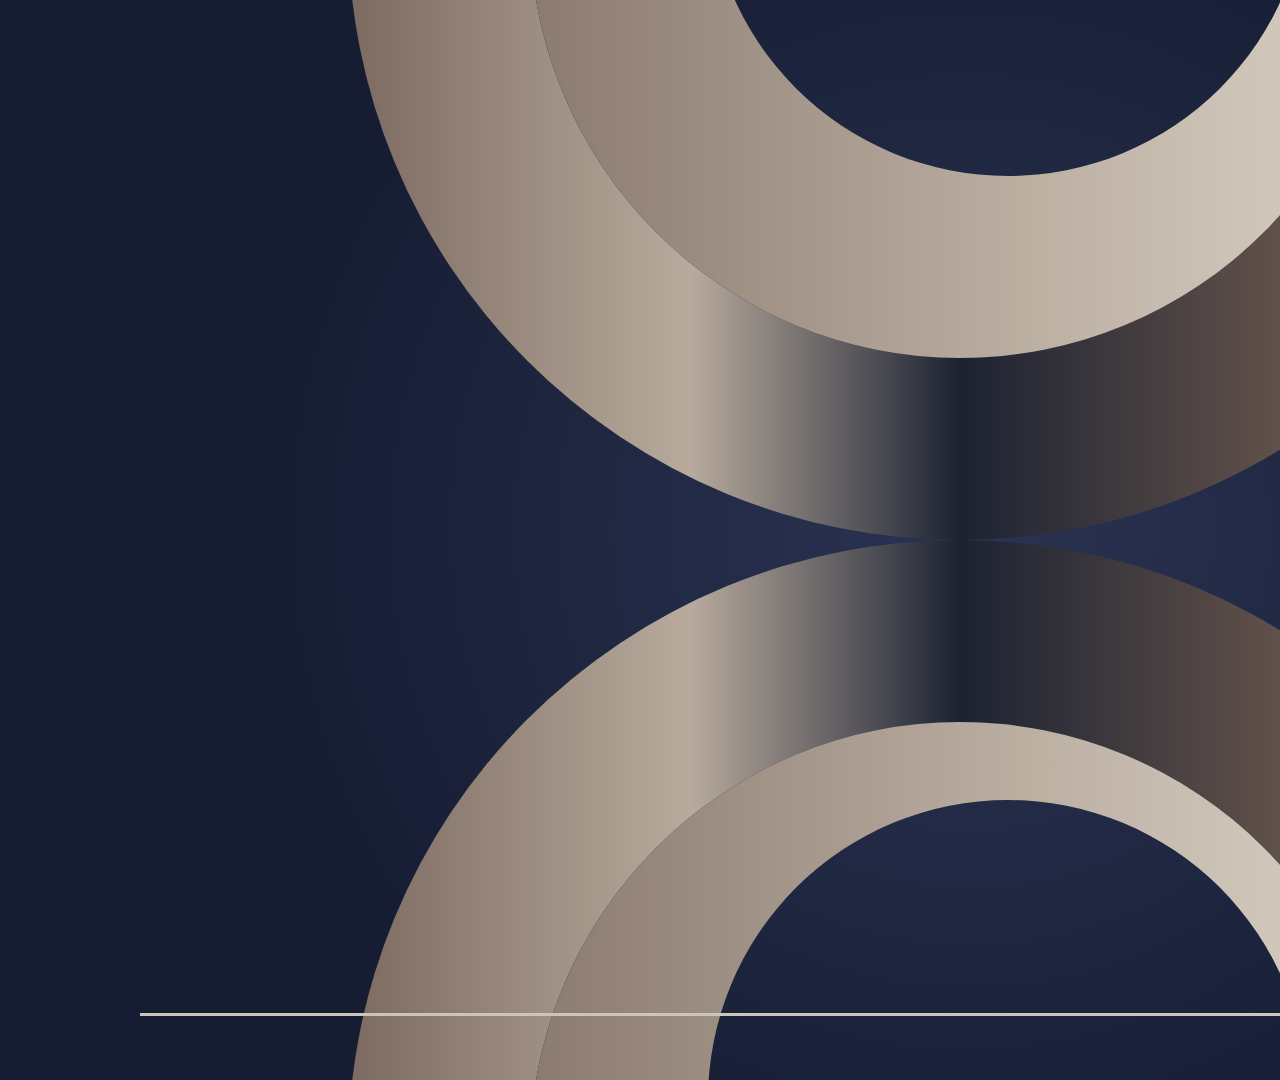
<file: _build/video_en/src/engine.html>
<!doctype html>
<html lang="it">
<head>
<meta charset="utf-8">
<title>L'AI al lavoro · video</title>
<style>
@font-face{font-family:"Butler";src:url("assets/Butler_Regular.otf");font-weight:400}
@font-face{font-family:"Butler";src:url("assets/Butler_Bold.otf");font-weight:700}
@font-face{font-family:"Karla";src:url("assets/Karla-Regular.ttf");font-weight:400}
@font-face{font-family:"Karla";src:url("assets/Karla-Medium.ttf");font-weight:500}
@font-face{font-family:"Karla";src:url("assets/Karla-Bold.ttf");font-weight:700}
:root{--navy:#161d33;--navy2:#1f2742;--greige:#cbc6bb;--taupe:#75655c;--paper:#f3f1ed;--white:#fbfaf7;--ink:#161d33;--soft:#5f636d;--line:#e2ddd4;
--app-bg:#FAF9F5;--app-side:#F3F1EA;--app-line:#E6E2D8;--app-ink:#2B2A27;--app-soft:#73726C;--app-acc:#D97757;--app-acc2:#C96442}
*{margin:0;padding:0;box-sizing:border-box}
html,body{width:1920px;height:1080px;overflow:hidden;background:var(--navy)}
#root{position:relative;width:1920px;height:1080px;overflow:hidden;font-family:"Karla",sans-serif;color:var(--white)}
.layer{position:absolute;inset:0}
.serif{font-family:"Butler",serif}
.kicker{font-weight:700;font-size:22px;letter-spacing:.22em;text-transform:uppercase;color:var(--greige)}
.paper .kicker{color:var(--taupe)}
#glow{position:absolute;width:1500px;height:1500px;left:220px;top:-220px;border-radius:50%;background:radial-gradient(circle,rgba(60,70,110,.55) 0%,rgba(22,29,51,0) 65%)}
.ring{position:absolute;width:1224px;height:1224px;left:348px}
.ring svg{width:100%;height:100%;display:block}
#ringTop{top:-684px}#ringBot{top:540px}
#chromeTop{position:absolute;left:140px;right:140px;top:64px;display:flex;justify-content:space-between;font-weight:700;font-size:20px;letter-spacing:.22em;text-transform:uppercase;color:var(--greige);z-index:50}
#progress{position:absolute;left:140px;right:140px;bottom:64px;height:3px;z-index:50}
#progressTrack{position:absolute;inset:0;background:rgba(203,198,187,.25)}
#progressFill{position:absolute;left:0;top:0;height:100%;width:100%;background:var(--greige);transform-origin:left center}
.scene{visibility:hidden}
.scene.paper{background:var(--paper);color:var(--ink)}
.left{position:absolute;left:140px;top:220px;width:580px}
.left h2{font-family:"Butler",serif;font-weight:700;font-size:80px;line-height:1.04;margin-top:20px}
.left .sub{font-size:30px;color:var(--greige);margin-top:28px;line-height:1.35}
.paper .left .sub{color:var(--soft)}
.paper .left h2{color:var(--ink)}
/* title */
.t-wrap{position:absolute;left:140px;top:330px;width:1000px}
.t-wrap h1{font-family:"Butler",serif;font-weight:700;font-size:132px;line-height:1;margin-top:26px}
.t-wrap .line{display:block;overflow:hidden;padding-bottom:14px}
.t-wrap .line>span{display:inline-block}
.t-wrap .sub{font-family:"Butler",serif;font-size:54px;color:var(--greige);margin-top:30px}
/* statement */
.st-wrap{position:absolute;left:140px;right:140px;top:0;bottom:0;display:flex;flex-direction:column;justify-content:center}
.st-wrap .big{font-family:"Butler",serif;font-weight:700;font-size:112px;line-height:1.06;max-width:1500px}
.st-wrap .big .ln{display:block;overflow:hidden;padding-bottom:12px}
.st-wrap .big .ln>span{display:inline-block}
.st-wrap .big .ln.soft>span{color:var(--greige);font-weight:400}
.paper .st-wrap .big .ln.soft>span{color:var(--taupe)}
.st-wrap .small{font-size:34px;color:var(--greige);margin-top:40px;max-width:1300px;line-height:1.35}
.paper .st-wrap .small{color:var(--soft)}
/* list */
.items{position:absolute;left:800px;right:140px;top:200px;bottom:150px;display:flex;flex-direction:column;justify-content:center;gap:16px}
.item{display:flex;align-items:center;gap:24px;background:rgba(251,250,247,.06);border:1px solid rgba(203,198,187,.22);border-radius:18px;padding:20px 26px}
.paper .item{background:#fff;border-color:transparent;box-shadow:0 14px 30px rgba(22,29,51,.06)}
.item .mk{width:48px;height:48px;border-radius:50%;background:var(--taupe);color:var(--white);display:flex;align-items:center;justify-content:center;flex:none;font-weight:700;font-size:21px}
.item .tx{min-width:0}
.item .tx b{display:block;font-family:"Butler",serif;font-weight:700;font-size:36px;line-height:1.12}
.item .tx span{display:block;font-size:24px;color:var(--greige);margin-top:4px;line-height:1.3}
.paper .item .tx span{color:var(--soft)}
.item .tool{margin-left:auto;flex:none;font-size:18px;font-weight:700;letter-spacing:.08em;text-transform:uppercase;padding:8px 14px;border-radius:999px;background:rgba(203,198,187,.16);color:var(--greige)}
.paper .item .tool{background:var(--paper);color:var(--taupe)}
.item.hl{border-color:var(--greige);background:rgba(251,250,247,.12)}
.paper .item.hl{box-shadow:0 0 0 3px var(--taupe)}
.item .st{position:absolute;left:0;right:0;top:55%;height:3px;background:var(--taupe);transform-origin:left center}
.item.compact{padding:14px 22px}
.item.compact .tx b{font-size:30px}
/* cards */
.cards{position:absolute;left:140px;right:140px;top:380px;height:440px;display:flex;gap:26px}
.card{flex:1;min-width:0;background:#fff;color:var(--ink);border-radius:20px;padding:32px 26px;display:flex;flex-direction:column;box-shadow:0 18px 40px rgba(22,29,51,.12)}
.card .ck{font-weight:700;font-size:17px;letter-spacing:.18em;text-transform:uppercase;color:var(--taupe)}
.card .nm{font-family:"Butler",serif;font-weight:700;font-size:40px;line-height:1.08;margin-top:14px}
.card .by{font-size:21px;color:var(--soft);margin-top:8px}
.card .rule{height:3px;background:var(--greige);margin:20px 0;transform-origin:left center}
.card .job{font-family:"Butler",serif;font-size:30px;line-height:1.2}
.card .pts{margin-top:auto;display:flex;flex-direction:column;gap:10px}
.card .pt{font-size:21px;line-height:1.25;padding-left:20px;position:relative}
.card .pt::before{content:"";position:absolute;left:0;top:9px;width:8px;height:8px;border-radius:50%;background:var(--taupe)}
.card.dark{background:var(--navy);color:var(--white);border:1px solid rgba(203,198,187,.35)}
.card.dark .ck{color:var(--greige)} .card.dark .by{color:#c9c6c0} .card.dark .rule{background:var(--white)} .card.dark .pt::before{background:var(--greige)}
.cards-head{position:absolute;left:140px;top:170px;width:1640px}
.cards-head h2{font-family:"Butler",serif;font-weight:700;font-size:76px;line-height:1.05;margin-top:16px}
.cards-foot{position:absolute;left:140px;top:870px;font-family:"Butler",serif;font-size:42px;line-height:1.2}
.cards-foot b{font-weight:700}
/* pipeline */
.pipe{position:absolute;left:140px;right:140px;top:400px;display:flex;gap:18px}
.pstep{flex:1;min-width:0;background:rgba(251,250,247,.06);border:1px solid rgba(203,198,187,.25);border-radius:18px;padding:26px 22px;height:330px;display:flex;flex-direction:column;gap:14px;position:relative}
.paper .pstep{background:#fff;border-color:transparent;box-shadow:0 14px 30px rgba(22,29,51,.07)}
.pstep .n{font-family:"Butler",serif;font-weight:700;font-size:46px;color:var(--greige)}
.paper .pstep .n{color:var(--taupe)}
.pstep .tool{align-self:flex-start;font-size:17px;font-weight:700;letter-spacing:.08em;text-transform:uppercase;padding:7px 13px;border-radius:999px;background:var(--taupe);color:var(--white)}
.pstep .tool.you{background:var(--greige);color:var(--navy)}
.pstep p{font-size:25px;line-height:1.32}
.paper .pipe-foot{background:var(--navy)}
.pipe-foot{position:absolute;left:140px;right:140px;top:790px;border-radius:14px;padding:22px 28px;background:var(--taupe);color:var(--white);font-size:28px;text-align:center}
/* compare */
.cmp{position:absolute;left:140px;right:140px;top:350px;display:grid;grid-template-columns:280px repeat(3,1fr);gap:10px 14px}
.cmp .h{font-family:"Butler",serif;font-weight:700;font-size:40px;padding:10px 20px}
.cmp .h.me{background:var(--white);color:var(--ink);border-radius:14px}
.paper .cmp .rl{color:var(--taupe)}
.paper .cmp .c{background:#fff;border-color:transparent;box-shadow:0 10px 24px rgba(22,29,51,.06)}
.paper .cmp .c.me{background:var(--navy);color:var(--white)}
.paper .cmp .h.me{background:var(--navy);color:var(--white)}
.cmp .rl{font-size:22px;font-weight:700;letter-spacing:.08em;text-transform:uppercase;color:var(--greige);padding:20px 0;align-self:center}
.cmp .c{background:rgba(251,250,247,.06);border:1px solid rgba(203,198,187,.22);border-radius:14px;padding:18px 20px;font-size:24px;line-height:1.3}
.cmp .c.me{background:rgba(251,250,247,.14);border-color:var(--greige)}
/* quote */
.qcard{position:absolute;left:800px;right:140px;top:200px;height:680px;background:#fff;color:var(--ink);border-radius:22px;padding:46px 50px;box-shadow:0 40px 90px rgba(0,0,0,.3)}
.qcard .plabel{font-weight:700;font-size:17px;letter-spacing:.2em;text-transform:uppercase;color:var(--taupe)}
.qcard .qt{margin-top:24px;font-size:31px;line-height:1.5}
.qcard .qt .c{display:none}
.caret{display:inline-block;width:3px;height:32px;background:var(--app-acc);vertical-align:-6px;margin-left:2px}
/* steps (contatore) */
.counter{height:300px;overflow:hidden;margin-top:6px}
.counter .roll div{height:300px;font-family:"Butler",serif;font-weight:700;font-size:290px;line-height:300px;color:var(--greige)}
.paper .counter .roll div{color:var(--taupe)}
.shead{position:relative;height:260px;margin-top:6px}
.sh{position:absolute;left:0;top:0;width:580px}
.sh h3{font-family:"Butler",serif;font-weight:700;font-size:60px;line-height:1.06}
.sh p{font-size:29px;color:var(--greige);margin-top:16px;line-height:1.3}
.paper .sh p{color:var(--soft)}
.sdots{position:absolute;left:140px;top:890px;display:flex;gap:14px}
.sdots .d{width:44px;height:6px;border-radius:3px;background:rgba(203,198,187,.25);overflow:hidden}
.paper .sdots .d{background:rgba(117,101,92,.2)}
.sdots .d i{display:block;height:100%;width:100%;background:var(--greige);transform-origin:left center;transform:scaleX(0)}
.paper .sdots .d i{background:var(--taupe)}
/* app window */
.win{position:absolute;left:780px;top:180px;width:1000px;height:680px;border-radius:18px;overflow:hidden;background:var(--app-bg);display:flex;box-shadow:0 40px 90px rgba(0,0,0,.35),0 0 0 1px rgba(255,255,255,.06);color:var(--app-ink)}
.paper .win{box-shadow:0 30px 70px rgba(22,29,51,.18),0 0 0 1px var(--app-line)}
.side{width:240px;height:100%;background:var(--app-side);border-right:1px solid var(--app-line);padding:18px 14px;display:flex;flex-direction:column;gap:4px}
.lights{display:flex;gap:8px;padding:2px 6px 16px}.lights i{width:13px;height:13px;border-radius:50%;display:block}
.tabs{display:flex;background:#ECE9E0;border-radius:10px;padding:3px;margin-bottom:14px}
.tabs span{flex:1;text-align:center;font-size:16px;padding:7px 0;border-radius:8px;color:var(--app-soft)}
.tabs span.on{background:#fff;color:var(--app-ink);box-shadow:0 1px 2px rgba(0,0,0,.06)}
.newc{display:flex;align-items:center;gap:10px;font-size:17px;white-space:nowrap;padding:8px 8px 14px}
.newc b{width:26px;height:26px;border-radius:50%;background:#E3DFD5;display:flex;align-items:center;justify-content:center;font-weight:400;font-size:20px}
.si{font-size:18px;padding:9px 10px;border-radius:9px;display:flex;align-items:center;gap:12px}
.si b{width:18px;height:18px;border-radius:5px;border:1.6px solid #9C9A92;flex:none}
.si.on{background:#E8E4DA;font-weight:700}.si.on b{border-color:var(--app-acc2);background:rgba(217,119,87,.15)}
.user{margin-top:auto;display:flex;align-items:center;gap:12px;padding:12px 6px 2px;border-top:1px solid var(--app-line)}
.user .av{width:38px;height:38px;border-radius:50%;background:#2B2A27;color:#fff;font-size:15px;font-weight:700;display:flex;align-items:center;justify-content:center}
.user span{font-size:16px;line-height:1.2}.user small{display:block;font-size:14px;color:var(--app-soft)}
.wmain{position:relative;flex:1;height:100%;background:var(--app-bg);padding:36px 40px;display:flex;flex-direction:column;gap:14px;overflow:hidden}
.wmain.split{flex-direction:row;gap:0;padding:0}
.wcol{flex:1;padding:36px 34px;display:flex;flex-direction:column;gap:14px;min-width:0}
.wpanel{width:300px;background:#fff;border-left:1px solid var(--app-line);padding:30px 26px;display:flex;flex-direction:column;gap:14px}
.b-label{font-weight:500;font-size:16px;color:var(--app-soft)}
.b-title{font-family:"Butler",serif;font-size:38px;line-height:1.1}
.b-text{font-size:21px;color:var(--app-soft);line-height:1.4}
.b-field{white-space:pre-wrap;border:1px solid var(--app-line);border-radius:14px;padding:16px 20px;font-size:22px;background:#fff;line-height:1.45}
.b-field.focus{border-color:#C9C4B8;box-shadow:0 0 0 3px rgba(217,119,87,.12)}
.b-rows{display:flex;flex-direction:column;gap:10px}
.row{display:flex;align-items:center;justify-content:space-between;gap:16px;padding:14px 18px;border:1px solid var(--app-line);border-radius:12px;font-size:21px;background:#fff}
.row .rl{display:flex;align-items:center;gap:14px;min-width:0}
.row small{color:var(--app-soft);font-size:18px}
.row.on{border-color:var(--app-acc2)}
.tog{width:52px;height:30px;border-radius:15px;background:#D6D2C8;position:relative;flex:none}
.tog i{position:absolute;left:3px;top:3px;width:24px;height:24px;border-radius:50%;background:#fff;box-shadow:0 1px 3px rgba(0,0,0,.2)}
.tog.on{background:var(--app-acc2)}.tog.on i{left:25px}
.chipx{display:inline-flex;align-items:center;gap:8px;background:#fff;border:1px solid var(--app-line);border-radius:9px;padding:8px 14px;font-size:18px;white-space:nowrap}
.chipx.sel{background:#2B2A27;border-color:#2B2A27;color:#fff}
.chipx.acc{background:var(--app-acc);border-color:var(--app-acc);color:#fff;font-weight:700}
.b-chips{display:flex;gap:10px;flex-wrap:wrap}
.composer{margin-top:auto;border:1px solid var(--app-line);border-radius:18px;background:#fff;padding:16px 18px;min-height:130px;display:flex;flex-direction:column;justify-content:space-between;gap:12px}
.composer .ph{font-size:22px;color:var(--app-soft)}
.composer .ty{font-size:22px;color:var(--app-ink)}
.composer .bar{display:flex;gap:10px;align-items:center}
.composer .model{margin-left:auto;font-size:18px;white-space:nowrap}
.split .composer .wf{display:none}
.bubble{align-self:flex-end;max-width:80%;background:#EFEBE3;border-radius:14px;padding:14px 20px;font-size:21px;line-height:1.4}
.reply{font-family:"Butler",serif;font-size:23px;line-height:1.45;color:var(--app-ink)}
.bars{display:flex;flex-direction:column;gap:14px;margin-top:4px}
.bars i{display:block;height:14px;border-radius:7px;background:#E3DED3;transform-origin:left center}
.tool-call{display:flex;align-items:center;justify-content:space-between;border:1px solid var(--app-line);border-radius:12px;padding:12px 16px;font-size:19px;background:#fff}
.tool-call .dotc{width:22px;height:22px;border-radius:6px;background:#EFEBE3;flex:none;margin-right:12px}
.psteps{display:flex;flex-direction:column;gap:14px}
.pst{display:flex;align-items:center;gap:12px;font-size:19px}
.pst .ck{width:26px;height:26px;border-radius:50%;border:2px solid #C9C4B8;flex:none;position:relative}
.pst .ck i{position:absolute;inset:-2px;border-radius:50%;background:var(--app-acc2);transform:scale(0)}
.outfile{display:flex;align-items:center;gap:12px;border:1px solid var(--app-line);border-radius:12px;padding:12px 14px;font-size:19px;background:var(--app-bg)}
.fileic{width:26px;height:32px;border-radius:4px;background:#fff;border:1.6px solid #9C9A92;position:relative;flex:none}
.fileic::after{content:"";position:absolute;left:5px;right:5px;top:9px;height:2px;background:#B8B4AA;box-shadow:0 6px 0 #B8B4AA,0 12px 0 #B8B4AA}
.foldic{width:32px;height:24px;border-radius:4px;border:1.6px solid #9C9A92;background:#fff;position:relative;flex:none}
.foldic::before{content:"";position:absolute;left:-1.6px;top:-7px;width:13px;height:7px;border-radius:3px 3px 0 0;border:1.6px solid #9C9A92;border-bottom:none;background:#fff}
.tree{display:flex;flex-direction:column;gap:8px}
.tree .tr{display:flex;align-items:center;gap:14px;font-size:21px;padding:6px 0}
.tree .tr small{margin-left:auto;font-size:17px;color:var(--app-soft)}
.cursor{position:absolute;width:30px;height:30px;z-index:30;pointer-events:none;left:0;top:0}
/* outro */
.o-wrap{position:absolute;left:140px;top:380px}
.o-wrap h2{font-family:"Butler",serif;font-weight:700;font-size:120px;line-height:1;margin-top:24px}
.o-wrap p{font-family:"Butler",serif;font-size:34px;color:var(--greige);margin-top:34px}
.logo{position:absolute;left:140px;bottom:120px;width:300px}
</style>
</head>
<body>
<div id="root">
  <div class="layer" id="bg"><div id="glow"></div></div>
  <div class="layer" id="rings">
    <div class="ring" id="ringTop"><svg viewBox="0 0 1224 1224"><defs><linearGradient id="gBT" x1="0" y1="0" x2="1" y2="0"><stop offset="0" stop-color="#7c6a60"/><stop offset=".28" stop-color="#b8aa9d"/><stop offset=".5" stop-color="#1c2232"/><stop offset=".74" stop-color="#5c4d48"/><stop offset="1" stop-color="#8f7d71"/></linearGradient><linearGradient id="gCT" x1="0" y1="0" x2="1" y2="0"><stop offset="0" stop-color="#8b7a6f"/><stop offset=".6" stop-color="#bdb1a4"/><stop offset="1" stop-color="#d9d1c5"/></linearGradient></defs><path class="band" fill="url(#gBT)" fill-rule="evenodd"/><path class="cres" fill="url(#gCT)" fill-rule="evenodd"/></svg></div>
    <div class="ring" id="ringBot"><svg viewBox="0 0 1224 1224"><defs><linearGradient id="gBB" x1="0" y1="0" x2="1" y2="0"><stop offset="0" stop-color="#7c6a60"/><stop offset=".28" stop-color="#b8aa9d"/><stop offset=".5" stop-color="#1c2232"/><stop offset=".74" stop-color="#5c4d48"/><stop offset="1" stop-color="#8f7d71"/></linearGradient><linearGradient id="gCB" x1="0" y1="0" x2="1" y2="0"><stop offset="0" stop-color="#8b7a6f"/><stop offset=".6" stop-color="#bdb1a4"/><stop offset="1" stop-color="#d9d1c5"/></linearGradient></defs><path class="band" fill="url(#gBB)" fill-rule="evenodd"/><path class="cres" fill="url(#gCB)" fill-rule="evenodd"/></svg></div>
  </div>
  <div id="scenes"></div>
  <div class="layer" id="chrome"><div id="chromeTop"><span id="chL"></span><span id="chR"></span></div><div id="progress"><div id="progressTrack"></div><div id="progressFill"></div></div></div>
</div>
<script>
const SPEC = /*SPEC*/null;
const $=(s,r=document)=>r.querySelector(s), $$=(s,r=document)=>[...r.querySelectorAll(s)];
const H=(tag,cls,html)=>{const e=document.createElement(tag); if(cls) e.className=cls; if(html!==undefined) e.innerHTML=html; return e;};
const esc=s=>String(s).replace(/&/g,"&amp;").replace(/</g,"&lt;");
function ringPath(cx,cy,r){return `M ${cx-r} ${cy} a ${r} ${r} 0 1 0 ${2*r} 0 a ${r} ${r} 0 1 0 ${-2*r} 0 Z`}
$$(".ring").forEach(r=>{r.querySelector(".band").setAttribute("d",ringPath(612,612,612)+" "+ringPath(612,612,430));r.querySelector(".cres").setAttribute("d",ringPath(612,612,430)+" "+ringPath(660,560,300));});
const clamp=(v,a=0,b=1)=>Math.min(b,Math.max(a,v));
const E={lin:x=>x,out3:x=>1-Math.pow(1-x,3),in3:x=>x*x*x,io3:x=>x<.5?4*x*x*x:1-Math.pow(-2*x+2,3)/2,outExpo:x=>x>=1?1:1-Math.pow(2,-10*x),back:x=>{const c1=1.7,c3=c1+1;return 1+c3*Math.pow(x-1,3)+c1*Math.pow(x-1,2)}};
const P=(t,a,d,e=E.out3)=>e(clamp((t-a)/d));
const lerp=(a,b,p)=>a+(b-a)*p;
function st(el,{o,x=0,y=0,s=1,r=0,blur=0}={}){ if(!el) return; if(o!==undefined) el.style.opacity=o; el.style.transform=`translate(${x}px,${y}px) scale(${s}) rotate(${r}deg)`; if(blur) el.style.filter=`blur(${blur}px)`; else if(el.style.filter) el.style.filter="none"; }
const X_ICON='<svg width="22" height="22" viewBox="0 0 24 24"><path d="M6 6l12 12M18 6L6 18" stroke="#fbfaf7" stroke-width="3" fill="none" stroke-linecap="round"/></svg>';
const CHECK_ICON='<svg width="24" height="24" viewBox="0 0 24 24"><path d="M5 12.5l4.5 4.5L19 7.5" stroke="#fbfaf7" stroke-width="3" fill="none" stroke-linecap="round" stroke-linejoin="round"/></svg>';
const ARROW='<svg width="16" height="16" viewBox="0 0 24 24"><path d="M5 12h13M13 6l6 6-6 6" stroke="#fff" stroke-width="2.4" fill="none" stroke-linecap="round" stroke-linejoin="round"/></svg>';

const R=[]; // renderers: fn(t)
const host=$("#scenes");
$("#chL").textContent=SPEC.chromeL; $("#chR").textContent=SPEC.chromeR;

function leftCol(sc,el){ const l=H("div","left"); l.innerHTML=(sc.kicker?`<p class="kicker">${esc(sc.kicker)}</p>`:"")+(sc.title?`<h2>${sc.title}</h2>`:"")+(sc.sub?`<p class="sub">${esc(sc.sub)}</p>`:""); el.appendChild(l); return l; }
function animLeft(l,t,a){ st(l,{o:P(t,a+.15,.5),y:lerp(30,0,P(t,a+.15,.6,E.outExpo))}); }

function buildWindow(sc){
  const w=H("div","win");
  const side=H("div","side");
  side.innerHTML=`<div class="lights"><i style="background:#FF5F57"></i><i style="background:#FEBC2E"></i><i style="background:#28C840"></i></div><div class="tabs"><span class="${sc.tab==='code'?'':'on'}">Claude</span><span class="${sc.tab==='code'?'on':''}">Code</span></div><div class="newc"><b>+</b>Nuova conversazione</div>`+
   [["rec","Recenti"],["prj","Progetti"],["art","Artifact"],["pia","Pianificate"],["cus","Customize"],["imp","Impostazioni"]].map(([k,n])=>`<div class="si ${sc.nav===k?'on':''}"><b></b>${n}</div>`).join("")+`<div class="user"><span class="av">MK</span><span>Marketing<small>Piano Team</small></span></div>`;
  w.appendChild(side);
  const main=H("div","wmain"+(sc.panel?" split":""));
  let col=main;
  if(sc.panel){ col=H("div","wcol"); main.appendChild(col); }
  const anims=[];
  const addBlocks=(blocks,target)=>blocks.forEach(b=>{
    let e;
    if(b.k==="label") e=H("div","b-label",esc(b.text));
    else if(b.k==="title") e=H("div","b-title",esc(b.text));
    else if(b.k==="text") e=H("div","b-text",esc(b.text));
    else if(b.k==="field"){ e=H("div","b-field"+(b.focus?" focus":"")); if(b.type){ e.innerHTML=""; const sp=H("span"); e.appendChild(sp); const c=H("span","caret"); e.appendChild(c); anims.push(t=>{ const n=Math.floor(b.text.length*clamp((t-b.type[0])/(b.type[1]-b.type[0]))); sp.textContent=b.text.slice(0,n); c.style.opacity=(t>b.type[0]-1&&t<b.type[1]+.4)?((Math.floor(t*2.4)%2)?1:.2):0; }); } else e.textContent=b.text; if(b.h) e.style.minHeight=b.h+"px"; }
    else if(b.k==="rows"){ e=H("div","b-rows"); b.items.forEach(it=>{ const r=H("div","row"); r.innerHTML=`<span class="rl">${it.icon==='file'?'<span class="fileic"></span>':it.icon==='folder'?'<span class="foldic"></span>':''}<span>${esc(it.text)}${it.small?` <small>${esc(it.small)}</small>`:''}</span></span>`+(it.tog!==undefined?`<span class="tog"><i></i></span>`:it.chip?`<span class="chipx">${esc(it.chip)}</span>`:''); e.appendChild(r);
        anims.push(t=>{ if(it.at!==undefined) st(r,{o:P(t,it.at,.35),x:lerp(30,0,P(t,it.at,.45,E.back))}); const on=it.tog!==undefined&&it.tog!==null&&t>=it.tog; const tg=$(".tog",r); if(tg){tg.classList.toggle("on",on); r.classList.toggle("on",on);} if(it.chipOn!==undefined){ const c=$(".chipx",r); c.classList.toggle("sel",t>=it.chipOn); if(it.chip2&&t>=it.chipOn) c.textContent=it.chip2; } }); }); }
    else if(b.k==="chips"){ e=H("div","b-chips"); b.items.forEach(it=>{ const c=H("span","chipx",esc(it.text)); e.appendChild(c); anims.push(t=>{ if(it.at!==undefined) st(c,{o:P(t,it.at,.3),s:lerp(.85,1,P(t,it.at,.35,E.back))}); if(it.on!==undefined) c.classList.toggle("sel",t>=it.on); }); }); }
    else if(b.k==="bubble"){ e=H("div","bubble",esc(b.text)); }
    else if(b.k==="reply"){ e=H("div","reply"); const sp=H("span"); e.appendChild(sp); anims.push(t=>{ const n=Math.floor(b.text.length*clamp((t-b.type[0])/(b.type[1]-b.type[0]))); sp.textContent=b.text.slice(0,n); }); }
    else if(b.k==="bars"){ e=H("div","bars"); (b.w||[100,88,64]).forEach((wd,i)=>{ const x=H("i"); x.style.width=wd+"%"; e.appendChild(x); anims.push(t=>{ x.style.transform=`scaleX(${P(t,b.at+i*.18,.5)})`; }); }); }
    else if(b.k==="toolcall"){ e=H("div","tool-call",`<span style="display:flex;align-items:center"><span class="dotc"></span>${esc(b.text)}</span><small style="color:var(--app-soft)">${esc(b.small||"")}</small>`); }
    else if(b.k==="tree"){ e=H("div","tree"); b.items.forEach(it=>{ const r=H("div","tr",`<span style="width:${(it.d||0)*30}px;flex:none"></span>${it.dir?'<span class="foldic"></span>':'<span class="fileic"></span>'}<span>${esc(it.text)}</span>${it.small?`<small>${esc(it.small)}</small>`:''}`); e.appendChild(r); anims.push(t=>{ if(it.at!==undefined) st(r,{o:P(t,it.at,.3),x:lerp(24,0,P(t,it.at,.4,E.back))}); }); }); }
    else if(b.k==="composer"){ e=H("div","composer"); const top=H("div"); if(b.type){ const sp=H("span","ty"); const c=H("span","caret"); const ph=H("span","ph",esc(b.ph||"Digita / per i comandi")); top.appendChild(ph); top.appendChild(sp); top.appendChild(c); anims.push(t=>{ const n=Math.floor(b.text.length*clamp((t-b.type[0])/(b.type[1]-b.type[0]))); sp.textContent=b.text.slice(0,n); ph.style.display=(n>0&&t<b.send)?"none":""; if(b.send&&t>=b.send){sp.textContent="";} c.style.display=(t>=b.type[0]-.6&&(!b.send||t<b.send))?"inline-block":"none"; c.style.opacity=(Math.floor(t*2.4)%2)?1:.2; }); } else top.appendChild(H("span","ph",esc(b.ph||"Digita / per i comandi")));
      e.appendChild(top); const bar=H("div","bar",`<span class="chipx" style="border:none;font-size:22px;padding:4px 8px">+</span><span class="chipx wf" style="border:none">Lavora in una cartella</span>${b.chips?b.chips.map(c=>`<span class="chipx ${c.sel?'sel':''}">${esc(c.text)}</span>`).join(""):''}<span class="model">${esc(b.model||"Sonnet 5.5")}</span><span class="chipx acc">Andiamo ${ARROW}</span>`); e.appendChild(bar); }
    else if(b.k==="psteps"){ e=H("div","psteps"); b.items.forEach(it=>{ const r=H("div","pst",`<span class="ck"><i></i></span><span>${esc(it.text)}</span>`); e.appendChild(r); anims.push(t=>{ $(".ck i",r).style.transform=`scale(${P(t,it.at,.3,E.back)})`; r.style.opacity=t>=it.at-0.6?1:.45; }); }); }
    else if(b.k==="outfile"){ e=H("div","outfile",`<span class="fileic"></span><span>${esc(b.text)}</span>`); }
    else if(b.k==="spacer"){ e=H("div"); e.style.flex="1"; }
    if(b.style) e.setAttribute("style",(e.getAttribute("style")||"")+";"+b.style);
    if(b.at!==undefined && !["rows","chips","bars","tree","psteps"].includes(b.k)) anims.push(t=>st(e,{o:P(t,b.at,.35),y:lerp(18,0,P(t,b.at,.45,E.outExpo))}));
    if(b.hide!==undefined) anims.push(t=>{ if(t>=b.hide) e.style.display="none"; else e.style.display=""; });
    target.appendChild(e);
  });
  addBlocks(sc.blocks||[],col);
  if(sc.panel){ const pn=H("div","wpanel"); main.appendChild(pn); addBlocks(sc.panel,pn); }
  w.appendChild(main);
  const cur=H("div","cursor",'<svg viewBox="0 0 24 24" width="30" height="30"><path d="M4 2l16 10-7 1.5L9.5 21z" fill="#2B2A27" stroke="#fff" stroke-width="1.5" stroke-linejoin="round"/></svg>');
  main.appendChild(cur);
  return {w,anims,cur};
}

/* costruzione scene */
SPEC.scenes.forEach((sc,idx)=>{
  const el=H("section","layer scene"+(sc.paper?" paper":"")); host.appendChild(el);
  const a=sc.t0, b=sc.t1; const prev=SPEC.scenes[idx-1], next=SPEC.scenes[idx+1];
  const contWin = sc.type==="app" && prev && prev.type==="app" && prev.paper===sc.paper;
  let fn=()=>{};
  if(sc.type==="title"){
    el.innerHTML=`<div class="t-wrap"><p class="kicker">${esc(sc.kicker)}</p><h1>${sc.lines.map((l,i)=>`<span class="line"><span>${l}</span></span>`).join("")}</h1>${sc.sub?`<p class="sub">${esc(sc.sub)}</p>`:""}</div>`;
    const k=$(".kicker",el), ls=$$(".line>span",el), s=$(".sub",el);
    fn=t=>{ st(k,{o:P(t,a+.4,.6),y:lerp(16,0,P(t,a+.4,.6))}); ls.forEach((x,i)=>st(x,{y:lerp(170,0,P(t,a+.7+i*.35,.8,E.outExpo))})); if(s){ const sa=sc.subAt??(a+2.0); st(s,{o:P(t,sa,.7),y:lerp(24,0,P(t,sa,.7))}); } };
  }
  else if(sc.type==="statement"){
    el.innerHTML=`<div class="st-wrap">${sc.kicker?`<p class="kicker" style="margin-bottom:30px">${esc(sc.kicker)}</p>`:""}<div class="big">${sc.lines.map(l=>`<span class="ln ${l.soft?'soft':''}"><span>${l.text}</span></span>`).join("")}</div>${sc.small?`<p class="small">${esc(sc.small)}</p>`:""}</div>`;
    const k=$(".kicker",el), ls=$$(".ln>span",el), sm=$(".small",el);
    fn=t=>{ if(k) st(k,{o:P(t,a+.2,.5)}); ls.forEach((x,i)=>{ const at=sc.lines[i].at??(a+.3+i*.4); st(x,{y:lerp(150,0,P(t,at,.75,E.outExpo))}); }); if(sm) st(sm,{o:P(t,sc.smallAt??(a+1.2),.6),y:lerp(20,0,P(t,sc.smallAt??(a+1.2),.6))}); };
  }
  else if(sc.type==="list"){
    const l=leftCol(sc,el); const box=H("div","items"); if(sc.top) box.style.top=sc.top+"px"; el.appendChild(box);
    const its=sc.items.map((it,i)=>{ const d=H("div","item"+(sc.compact?" compact":"")); const mk=sc.mark==="x"?X_ICON:sc.mark==="check"?CHECK_ICON:sc.mark==="dot"?"":(it.n!==undefined?String(it.n):String(i+1).padStart(2,"0")); d.innerHTML=(sc.mark==="none"?"":`<span class="mk">${mk}</span>`)+`<span class="tx" style="position:relative"><b>${esc(it.text)}</b>${it.sub?`<span>${esc(it.sub)}</span>`:""}${sc.strike?'<i class="st"></i>':''}</span>`+(it.tool?`<span class="tool">${esc(it.tool)}</span>`:""); box.appendChild(d); return d; });
    fn=t=>{ animLeft(l,t,a); its.forEach((d,i)=>{ const at=sc.items[i].at; st(d,{o:P(t,at,.35),x:lerp(60,0,P(t,at,.55,E.back))}); if(sc.strike){ $(".st",d).style.transform=`scaleX(${P(t,at+1.1,.6,E.io3)})`; } if(sc.items[i].hl!==undefined) d.classList.toggle("hl",t>=sc.items[i].hl); if(sc.dimAt!==undefined) d.style.opacity = Math.min(+d.style.opacity, t>=sc.dimAt && !sc.items[i].keep ? .35 : 1); }); };
  }
  else if(sc.type==="cards"){
    const hd=H("div","cards-head",(sc.kicker?`<p class="kicker">${esc(sc.kicker)}</p>`:"")+`<h2>${sc.title}</h2>`); el.appendChild(hd);
    const row=H("div","cards"); el.appendChild(row);
    const cs=sc.cards.map(c=>{ const d=H("div","card"+(c.dark?" dark":""),`${c.ck?`<p class="ck">${esc(c.ck)}</p>`:""}<p class="nm">${esc(c.nm)}</p>${c.by?`<p class="by">${esc(c.by)}</p>`:""}<div class="rule"></div>${c.job?`<p class="job">${esc(c.job)}</p>`:""}<div class="pts">${(c.pts||[]).map(p=>`<p class="pt">${esc(p)}</p>`).join("")}</div>`); row.appendChild(d); return d; });
    let ft=null; if(sc.foot){ ft=H("div","cards-foot",sc.foot); el.appendChild(ft); }
    fn=t=>{ st(hd,{o:P(t,a+.15,.5),y:lerp(30,0,P(t,a+.15,.6,E.outExpo))}); cs.forEach((d,i)=>{ const at=sc.cards[i].at; let o=P(t,at,.45); if(sc.spot){ let act=-1; sc.spot.forEach((x,j)=>{ if(t>=x) act=j; }); if(act>=0 && i!==act && t>=sc.spot[0]) o=Math.min(o,.45); } if(sc.focusAt!==undefined && t>=sc.focusAt && i!==sc.focus) o=Math.min(o,lerp(1,.35,P(t,sc.focusAt,.5))); st(d,{o,y:lerp(90,0,P(t,at,.6,E.back))+(sc.focusAt!==undefined&&i===sc.focus?-18*P(t,sc.focusAt,.5,E.back):0)}); $(".rule",d).style.transform=`scaleX(${P(t,at+.25,.5)})`; }); if(ft) st(ft,{o:P(t,sc.footAt,.6),y:lerp(24,0,P(t,sc.footAt,.6))}); };
  }
  else if(sc.type==="pipeline"){
    const hd=H("div","cards-head",(sc.kicker?`<p class="kicker">${esc(sc.kicker)}</p>`:"")+`<h2>${sc.title}</h2>`); el.appendChild(hd);
    const row=H("div","pipe"); el.appendChild(row);
    const ps=sc.steps.map((s,i)=>{ const d=H("div","pstep",`<span class="n">${String(i+1).padStart(2,"0")}</span><span class="tool ${s.you?'you':''}">${esc(s.tool)}</span><p>${esc(s.text)}</p>`); row.appendChild(d); return d; });
    let ft=null; if(sc.foot){ ft=H("div","pipe-foot",esc(sc.foot)); el.appendChild(ft); }
    fn=t=>{ st(hd,{o:P(t,a+.15,.5),y:lerp(30,0,P(t,a+.15,.6,E.outExpo))}); ps.forEach((d,i)=>{ const at=sc.steps[i].at; st(d,{o:P(t,at,.4),y:lerp(70,0,P(t,at,.6,E.back))}); }); if(ft) st(ft,{o:P(t,sc.footAt,.5),y:lerp(20,0,P(t,sc.footAt,.6))}); };
  }
  else if(sc.type==="compare"){
    const hd=H("div","cards-head",(sc.kicker?`<p class="kicker">${esc(sc.kicker)}</p>`:"")+`<h2>${sc.title}</h2>`); el.appendChild(hd);
    const g=H("div","cmp"); el.appendChild(g);
    g.appendChild(H("div")); sc.cols.forEach((c,i)=>g.appendChild(H("div","h"+(i===sc.me?" me":""),esc(c))));
    const rows=sc.rows.map(r=>{ const cells=[H("div","rl",esc(r.label))].concat(r.vals.map((v,i)=>H("div","c"+(i===sc.me?" me":""),esc(v)))); cells.forEach(c=>g.appendChild(c)); return cells; });
    const heads=$$(".h",g);
    fn=t=>{ st(hd,{o:P(t,a+.15,.5),y:lerp(30,0,P(t,a+.15,.6,E.outExpo))}); heads.forEach((h,i)=>st(h,{o:P(t,a+.6+i*.15,.4)})); rows.forEach((cells,ri)=>cells.forEach((c,ci)=>{ const at=sc.rows[ri].at+ci*.12; st(c,{o:P(t,at,.35),y:lerp(20,0,P(t,at,.45))}); })); };
  }
  else if(sc.type==="quote"){
    const l=leftCol(sc,el); const q=H("div","qcard",`<p class="plabel">${esc(sc.label||"")}</p><div class="qt"></div>`); el.appendChild(q);
    const qt=$(".qt",q); const segs=sc.segs; const spans=[];
    segs.forEach(s=>{ for(const ch of s.text){ const sp=H("span","c"); sp.textContent=ch; qt.appendChild(sp); spans.push([sp,s]); } });
    const car=H("span","caret"); qt.appendChild(car);
    fn=t=>{ animLeft(l,t,a); st(q,{o:P(t,a+.3,.4),y:lerp(60,0,P(t,a+.3,.8,E.outExpo))}); let idx=0; segs.forEach(s=>{ const n=Math.floor(s.text.length*clamp((t-s.a)/(s.b-s.a))); for(let j=0;j<s.text.length;j++){ spans[idx][0].style.display=j<n?"inline":"none"; idx++; } }); car.style.opacity=t<segs[segs.length-1].b+.3?((Math.floor(t*2.4)%2)?1:.2):0; };
  }
  else if(sc.type==="steps"){
    const l=H("div","left"); l.style.top="200px"; l.innerHTML=`<p class="kicker">${esc(sc.kicker)}</p><div class="counter"><div class="roll">${sc.steps.map((s,i)=>`<div>${String(i+1).padStart(2,"0")}</div>`).join("")}</div></div><div class="shead">${sc.steps.map(s=>`<div class="sh"><h3>${esc(s.h)}</h3>${s.p?`<p>${esc(s.p)}</p>`:""}</div>`).join("")}</div>`; el.appendChild(l);
    const dots=H("div","sdots",sc.steps.map(()=>'<div class="d"><i></i></div>').join("")); el.appendChild(dots);
    let win=null; if(sc.side){ /* pannello di destra: lista cumulativa */ win=H("div","items"); el.appendChild(win); sc.steps.forEach((s,i)=>{ const d=H("div","item compact",`<span class="mk">${String(i+1).padStart(2,"0")}</span><span class="tx"><b>${esc(s.short||s.h)}</b></span>`); win.appendChild(d); }); }
    const roll=$(".roll",l), shs=$$(".sh",l), ds=$$(".d i",dots), sideIts=win?$$(".item",win):[];
    fn=t=>{ st($(".kicker",l),{o:P(t,a+.15,.5)}); st($(".counter",l),{o:P(t,a+.2,.5),y:lerp(40,0,P(t,a+.2,.5,E.outExpo))}); let y=0; sc.steps.forEach((s,i)=>{ if(i>0) y+=-300*P(t,s.at-.15,.35); }); st(roll,{y});
      shs.forEach((h,i)=>{ const s0=sc.steps[i].at-.1, s1=(sc.steps[i+1]?sc.steps[i+1].at:b+1)-.15; const o=(t>=s0-.01&&t<s1+.3)?Math.min(P(t,s0,.45),1-P(t,s1,.25,E.in3)):0; st(h,{o,y:lerp(26,0,P(t,s0,.5,E.outExpo))}); });
      ds.forEach((d,i)=>d.style.transform=`scaleX(${P(t,sc.steps[i].at-.1,.4)})`); st(dots,{o:P(t,a+.3,.5)});
      sideIts.forEach((d,i)=>{ const at=sc.steps[i].at; st(d,{o:t<at-.1?0:(t<(sc.steps[i+1]?sc.steps[i+1].at:1e9)-.1?1:.55)*P(t,at-.1,.35),x:lerp(50,0,P(t,at-.1,.5,E.back))}); d.classList.toggle("hl", t>=at-.1 && (!sc.steps[i+1] || t<sc.steps[i+1].at-.1)); });
    };
  }
  else if(sc.type==="app"){
    const l=leftCol(sc,el); const {w,anims,cur}=buildWindow(sc); el.appendChild(w);
    fn=t=>{ animLeft(l,t,a); if(contWin) st(w,{o:1}); else st(w,{o:P(t,a+.1,.4),y:lerp(70,0,P(t,a+.1,.8,E.outExpo)),s:lerp(.95,1,P(t,a+.1,.8,E.outExpo))}); anims.forEach(f=>f(t));
      const C=sc.cursor; if(C&&C.length){ let cx=C[0][1],cy=C[0][2]; for(let i=0;i<C.length;i++){ if(t>=C[i][0]){ cx=C[i][1]; cy=C[i][2]; const n=C[i+1]; if(n&&t>=C[i][0]){ const p=P(t,C[i][0]+.15,Math.min(.7,Math.max(.2,n[0]-C[i][0]-.2)),E.io3); cx=lerp(C[i][1],n[1],p); cy=lerp(C[i][2],n[2],p);} } } st(cur,{o:P(t,C[0][0],.3),x:cx,y:cy}); } else cur.style.display="none"; };
  }
  else if(sc.type==="outro"){
    el.innerHTML=`<div class="o-wrap"><p class="kicker">${esc(sc.kicker)}</p><h2>${sc.title}</h2>${sc.next?`<p>${esc(sc.next)}</p>`:""}</div><img class="logo" src="assets/colombini-logo.png" alt="">`;
    const w=$(".o-wrap",el), p=$("p:not(.kicker)",el), lg=$(".logo",el);
    fn=t=>{ st(w,{o:P(t,a+.3,.6),y:lerp(30,0,P(t,a+.3,.8,E.outExpo))}); if(p) st(p,{o:P(t,a+1.1,.6)}); st(lg,{o:P(t,a+1.4,.6)}); };
  }
  R.push(t=>{
    let o=0;
    if(t>=a-.01 && t<b+.01){ const fi=(idx===0)?1:P(t,a,.45); const fo=(idx===SPEC.scenes.length-1)?1:1-P(t,b-.4,.4,E.in3); o=Math.min(fi,fo); }
    if(sc.paper){ /* tendina */ const pin=P(t,a,.5,E.io3), pout=P(t,b-.45,.45,E.io3); el.style.clipPath=`inset(${lerp(100,0,pin)}% 0% ${lerp(0,100,(next&&next.paper)?0:pout)}% 0%)`; if(prev&&prev.paper) el.style.clipPath=`inset(0% 0% ${lerp(0,100,(next&&next.paper)?0:pout)}% 0%)`; o=(t>=a-.01&&t<b+.01)?((prev&&prev.paper)?P(t,a,.45):1):0; }
    el.style.visibility=o>0.001?"visible":"hidden"; el.style.opacity=o;
    if(o>0.001) fn(t);
  });
});

function render(t){
  st($("#glow"),{s:lerp(.92,1.08,(Math.sin(t*0.6)+1)/2)});
  const first=SPEC.scenes[0], last=SPEC.scenes[SPEC.scenes.length-1];
  const rt=$("#ringTop"), rb=$("#ringBot"); const T1=first.t1, TO=last.t0;
  if(t<T1+.5){ const p=P(t,.1,1.6,E.outExpo), q=P(t,T1-.3,.6,E.in3); st(rt,{x:520,y:lerp(-760,0,p)+lerp(0,-1200,q),r:lerp(-110,-15,p)+t*2+q*120,s:.78}); st(rb,{x:520,y:lerp(760,0,p)+lerp(0,1200,q),r:lerp(110,15,p)-t*2-q*120,s:.78}); }
  else if(t<TO){ st(rt,{x:520,y:-1300,s:.78}); st(rb,{x:520,y:1300,s:.78}); }
  else { const p=P(t,TO,1.6,E.outExpo); st(rt,{x:520,y:lerp(-1200,0,p),r:lerp(-160,0,p),s:.78}); st(rb,{x:520,y:lerp(1200,0,p),r:lerp(160,0,p),s:.78}); }
  const co=Math.min(P(t,T1,.6),1-P(t,TO-.4,.5));
  st($("#chromeTop"),{o:co}); st($("#progress"),{o:co}); $("#progressFill").style.transform=`scaleX(${clamp(t/TO)})`;
  const cur=SPEC.scenes.find(s=>t>=s.t0&&t<s.t1); const paper=cur&&cur.paper;
  $("#chromeTop").style.color=paper?"#75655c":"#cbc6bb"; $("#progressFill").style.background=paper?"#75655c":"#cbc6bb"; $("#progressTrack").style.background=paper?"rgba(117,101,92,.25)":"rgba(203,198,187,.25)";
  R.forEach(f=>f(t));
}
window.__seek=t=>render(t); window.__total=SPEC.total; render(0);
</script>
</body>
</html>
</file>
